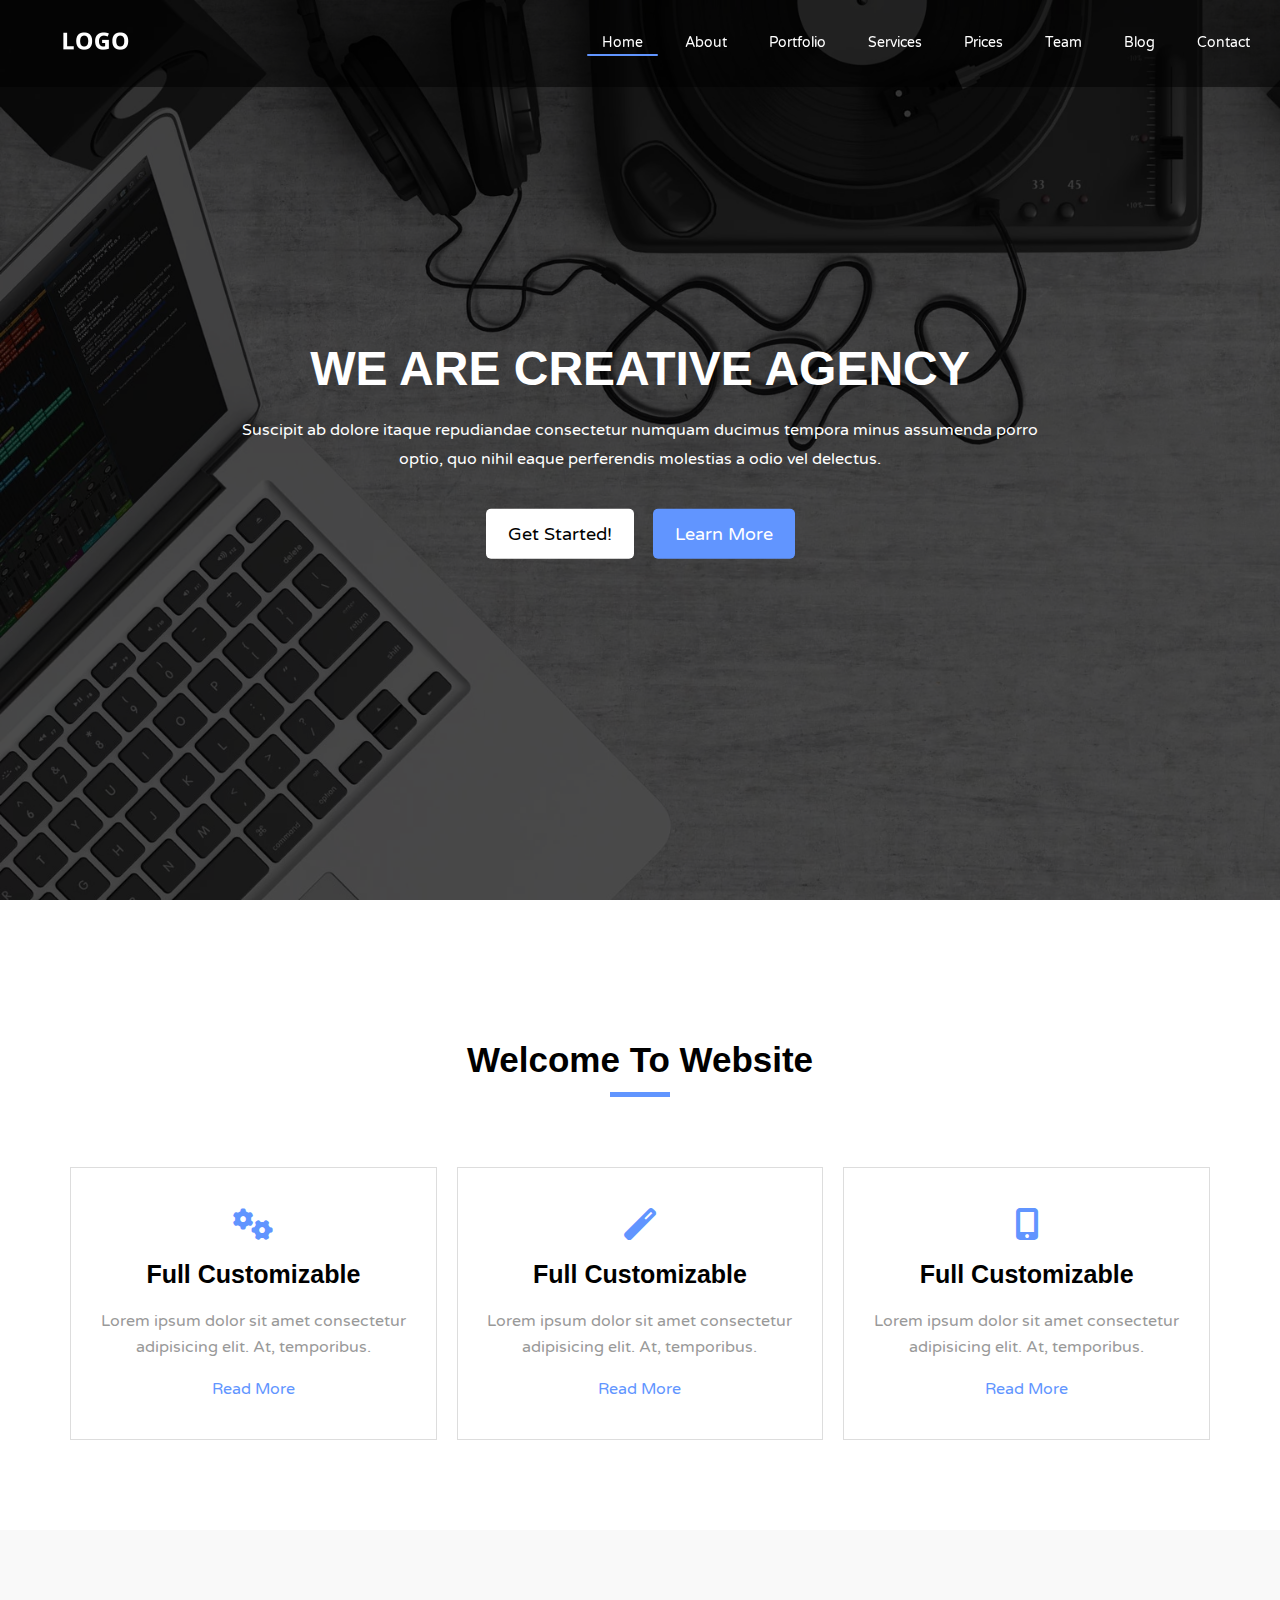
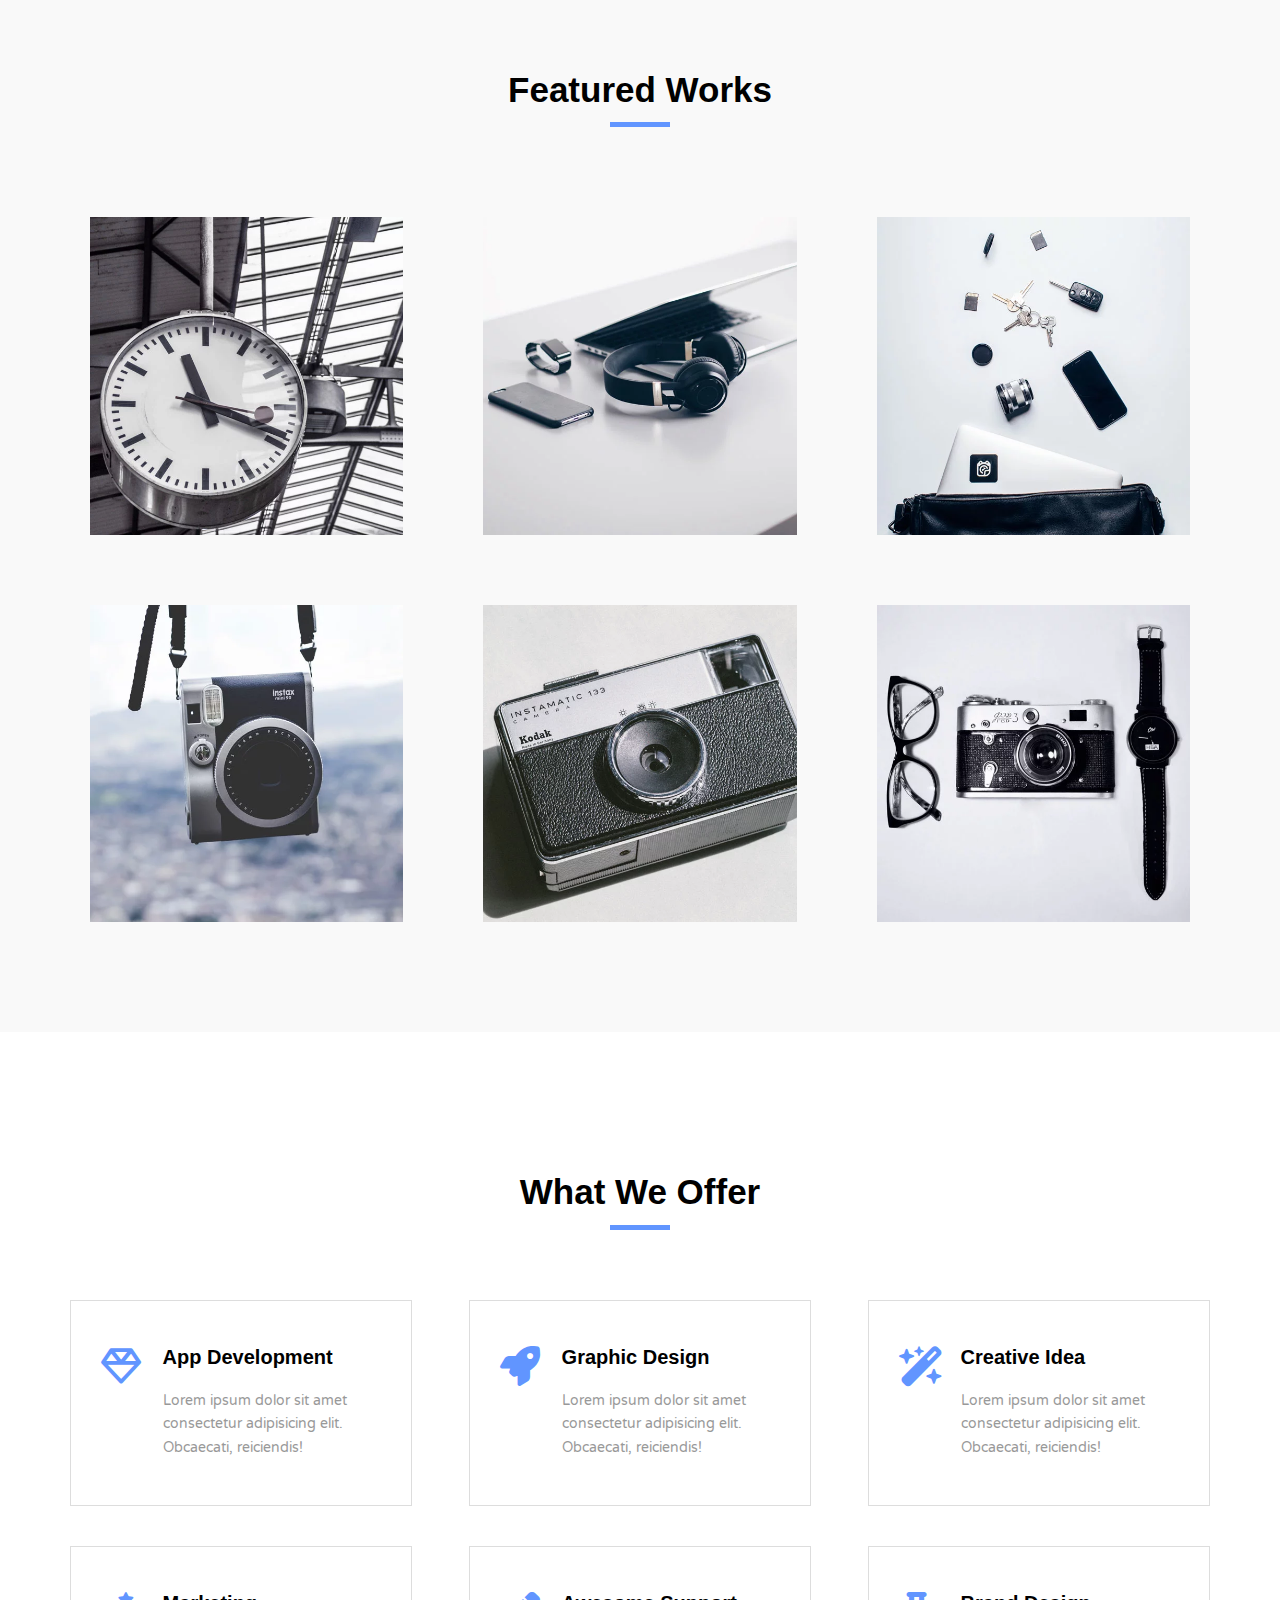
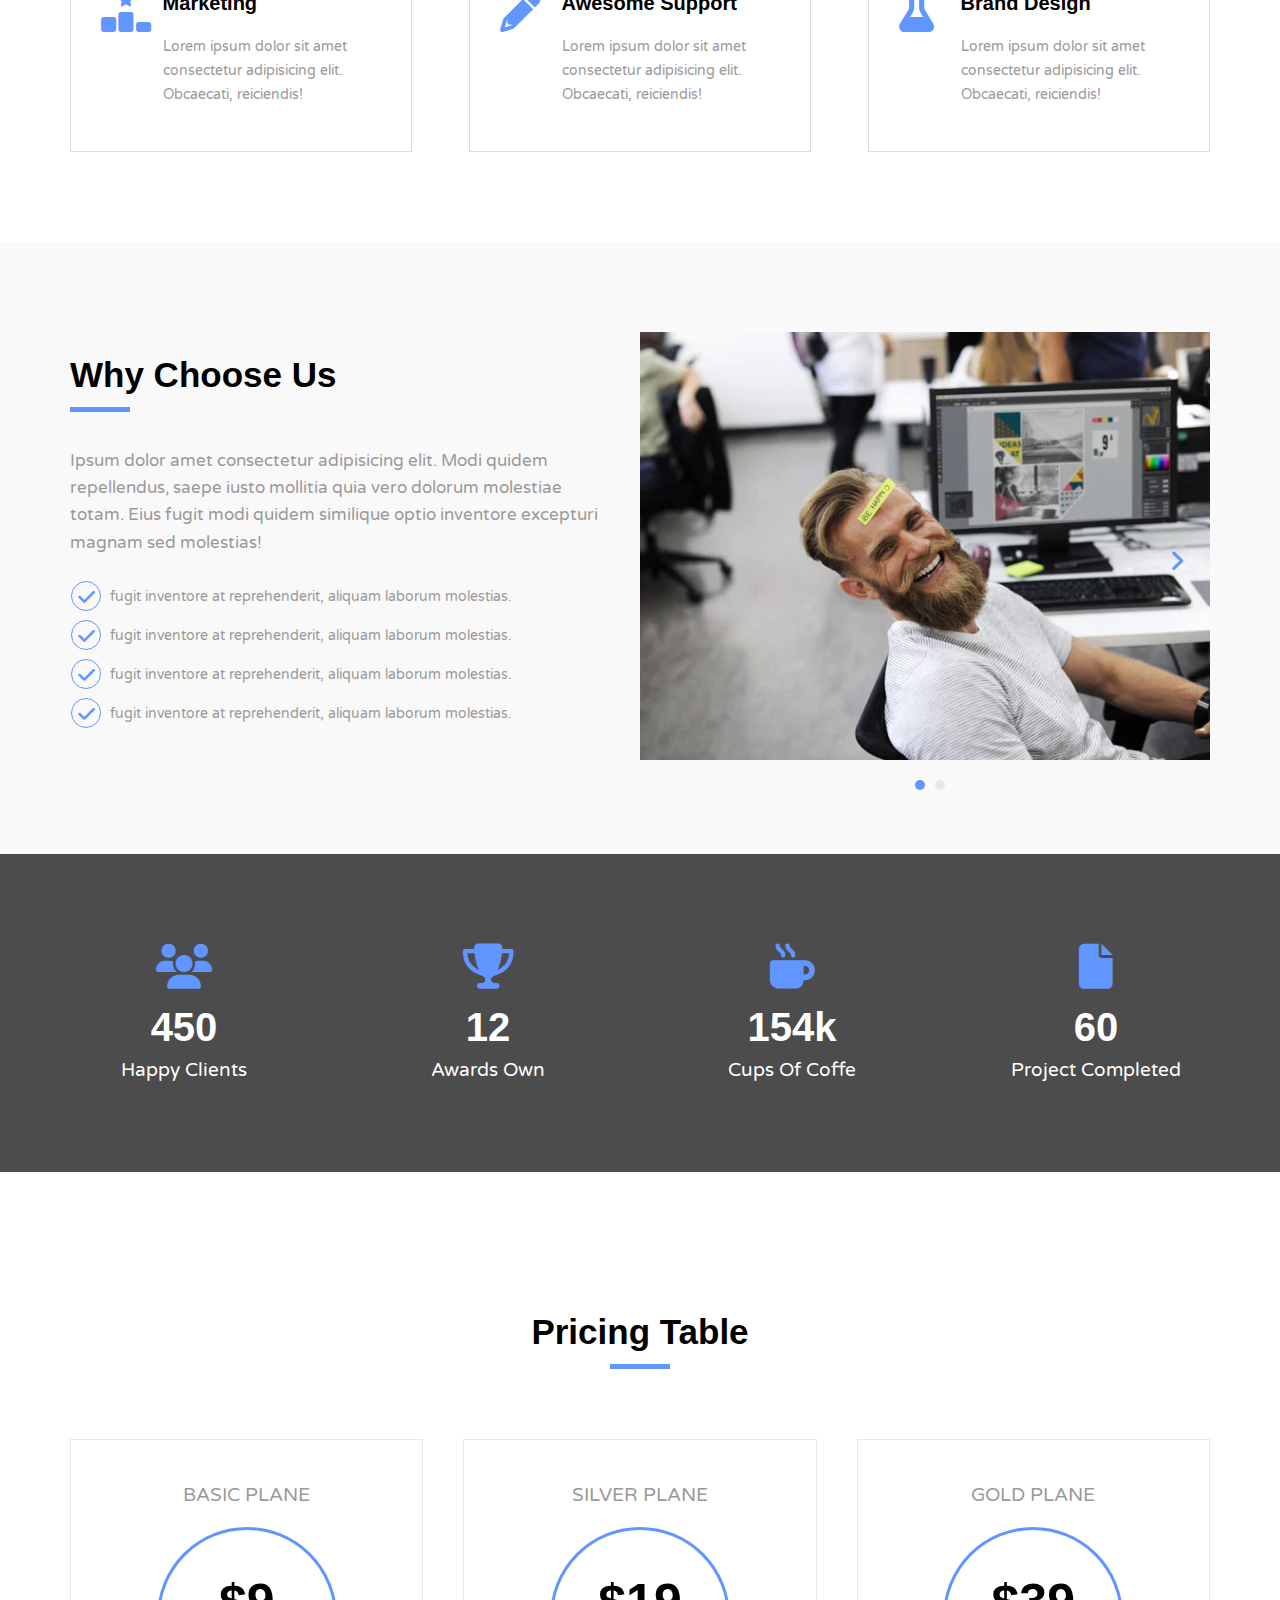
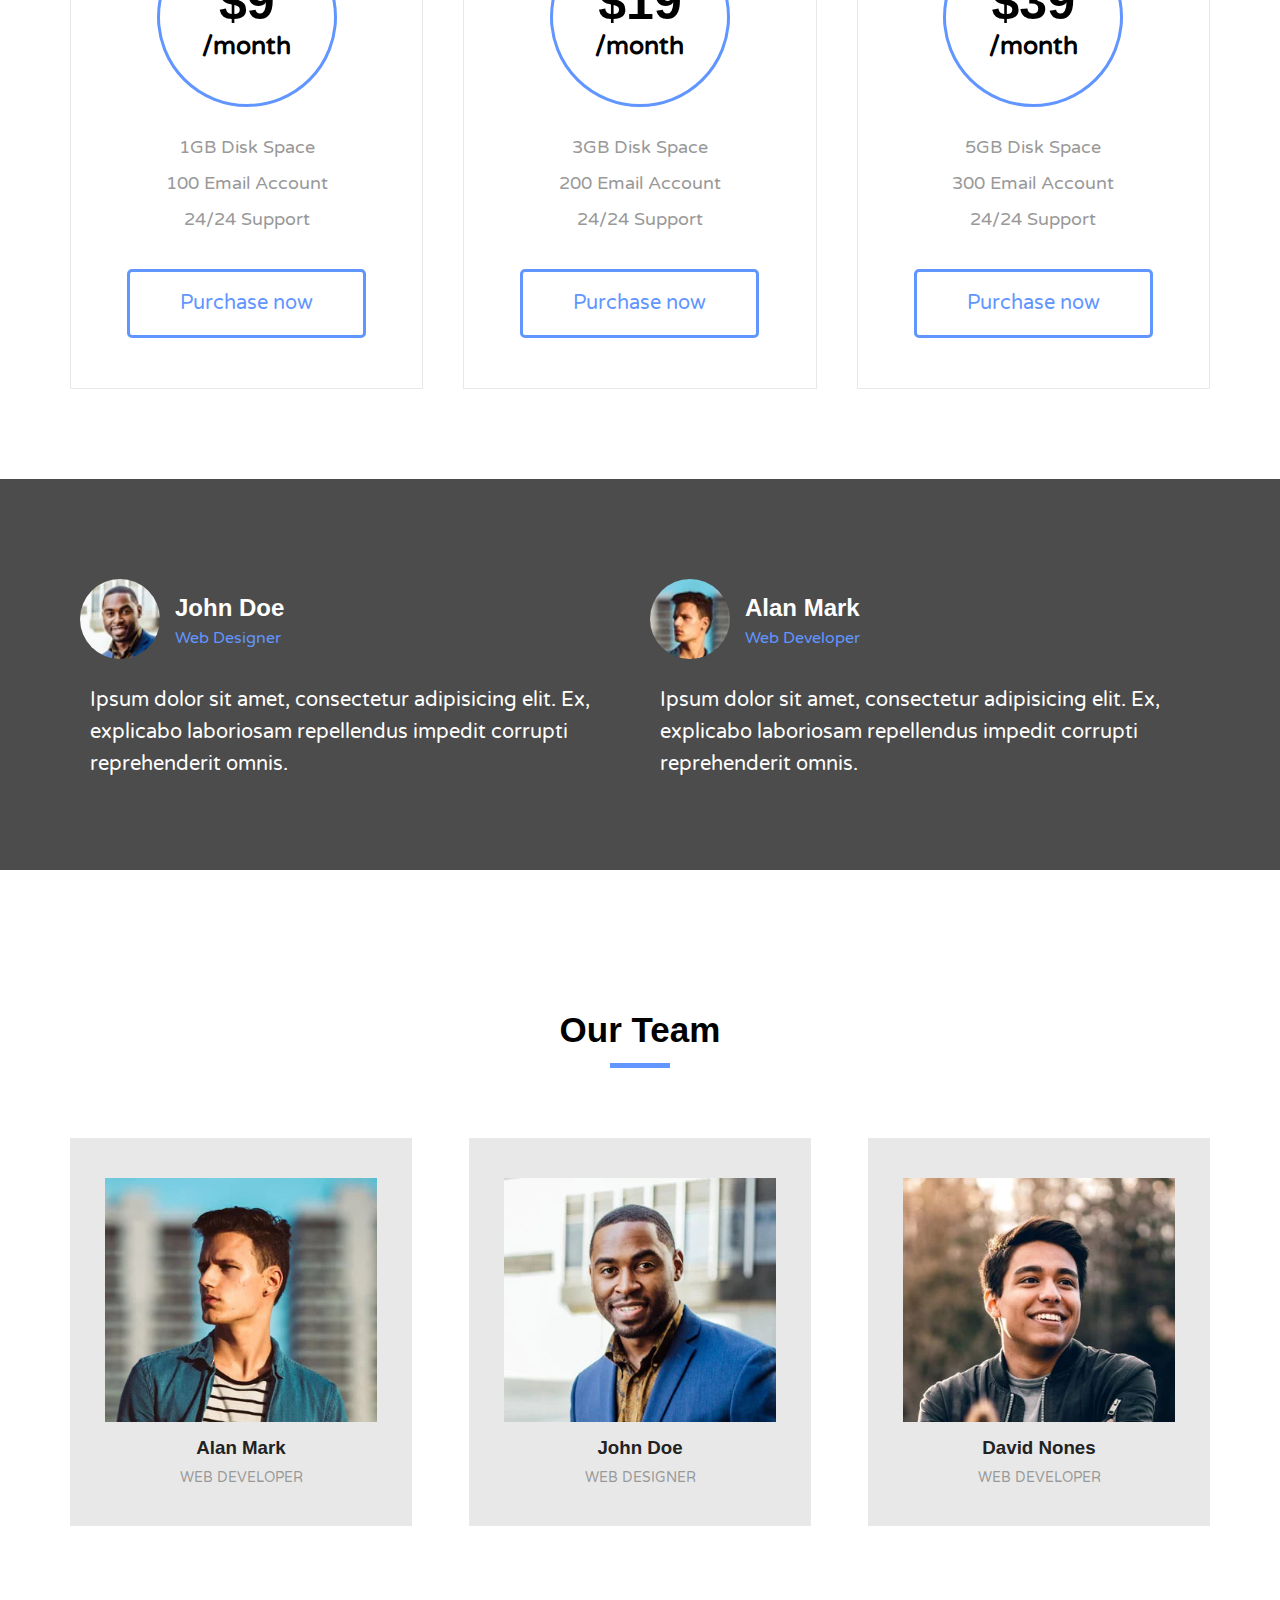
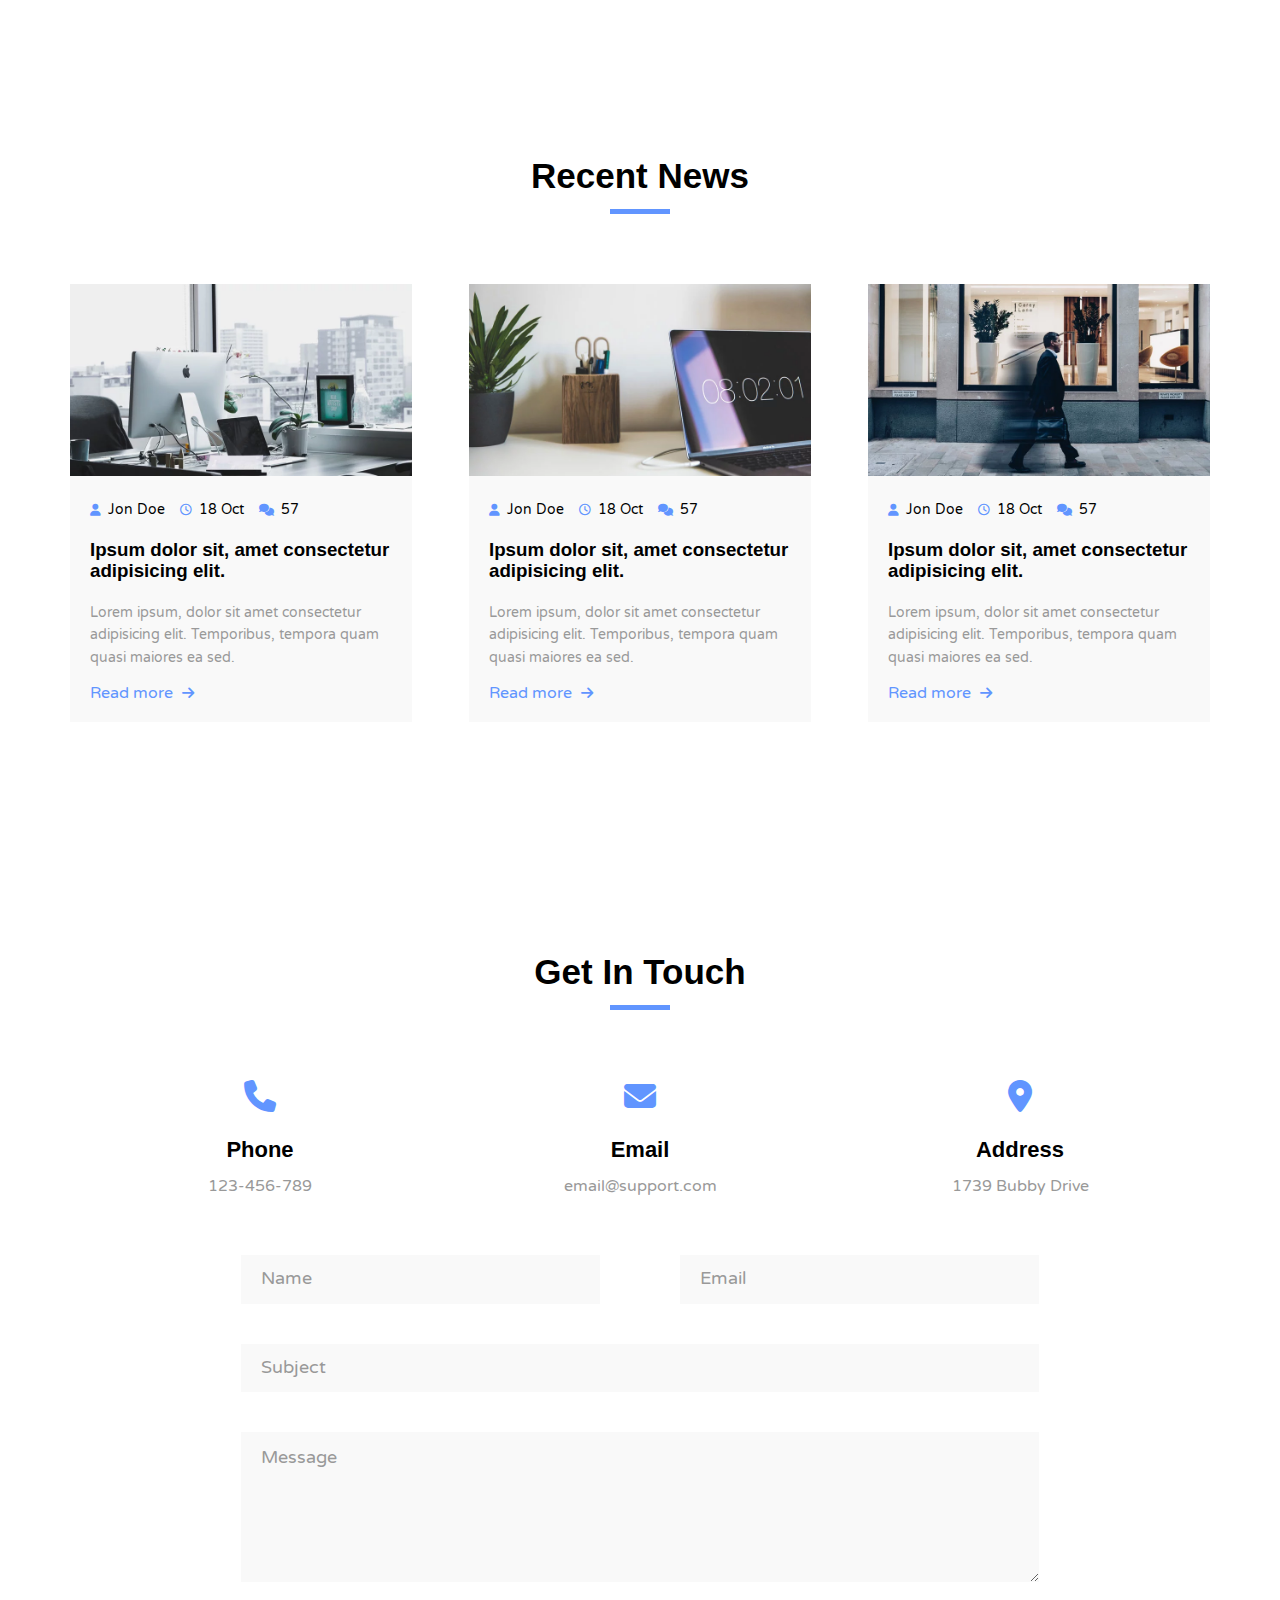
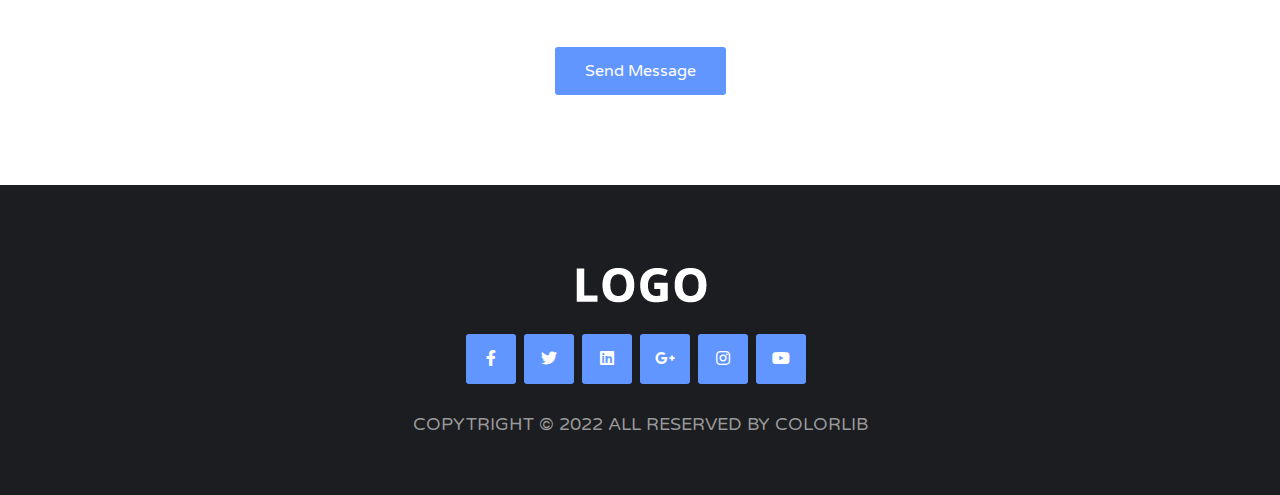
<file: index.html>
<!DOCTYPE html>
<html lang="en">

    <head>
        <meta charset="UTF-8">
        <meta http-equiv="X-UA-Compatible" content="IE=edge">
        <meta name="viewport" content="width=device-width, initial-scale=1.0">
        <title>HTML&CSS Template_Three</title>
        <!-- Reset All Element Normally -->
        <link rel="stylesheet" href="css/normalize.css">
        <!-- Font Awesome Library -->
        <link rel="stylesheet" href="css/all.min.css">
        <!-- Main File CSS -->
        <link rel="stylesheet" href="css/style.css">
        <!-- Google Fonts -->
        <link rel="preconnect" href="https://fonts.googleapis.com">
        <link rel="preconnect" href="https://fonts.gstatic.com" crossorigin>
        <link href="https://fonts.googleapis.com/css2?family=Varela+Round&display=swap" rel="stylesheet">
    </head>

    <body>

        <!-- Start Header -->
        <header>
            <div class="container">
                <div class="logo">
                    <img src="images/logo-alt.webp" alt="logo" draggable="false">
                </div>
                <div class="togle">
                    <span></span>
                    <span></span>
                    <span></span>
                </div>
                <ul class="nav">
                    <li><a href="#home" class="active">Home</a></li>
                    <li><a href="#about">About</a></li>
                    <li><a href="#portfolio">Portfolio</a></li>
                    <li><a href="#serivce">Services</a></li>
                    <li><a href="#pricing">Prices</a></li>
                    <li><a href="#team">Team</a></li>
                    <li class="dropdown">
                        <a href="#">Blog</a>
                        <ul class="dropdown-menu">
                            <li>
                                <i class="fa-solid fa-hand-point-right"></i>
                                <a href="blog-file/index.html">blog post</a>
                            </li>
                        </ul>
                    </li>
                    <li><a href="#contact">Contact</a></li>
                </ul>
            </div>
        </header>
        <!-- End Header -->
        
        <!-- Start Home -->
        <div class="home" id="home">
            <div class="overlay"></div>
            <div class="home-content">
                <h1 class="title">we are creative agency</h1>
                <p>
                    Suscipit ab dolore itaque repudiandae consectetur numquam ducimus tempora minus assumenda porro optio, quo nihil eaque perferendis molestias a odio vel delectus.
                </p>
                <button class="btn btn-start hover-opacity">get started!</button>
                <button class="btn btn-learn hover-opacity">learn more</button>
            </div>
        </div>
        <!-- End Home -->

        <!-- Start About -->
        <div class="about py-padd" id="about">
            <div class="container">
                <!-- Start General Header -->
                <div class="general-header">
                    <h1 class="title">welcome to website</h1>
                    <span class="line"></span>
                </div>
                <!-- End General Header -->
                <div class="about-content">
                    <div class="about-box">
                        <i class="icon fa-solid fa-gears fa-2x"></i>
                        <h1 class="box-title">full customizable</h1>
                        <p class="box-desc">Lorem ipsum dolor sit amet consectetur adipisicing elit. At, temporibus.</p>
                        <a href="#">read more</a>
                    </div>
                    <div class="about-box">
                        <i class="icon fa-solid fa-magic fa-2x"></i>
                        <h1 class="box-title">full customizable</h1>
                        <p class="box-desc">Lorem ipsum dolor sit amet consectetur adipisicing elit. At, temporibus.</p>
                        <a href="#">read more</a>
                    </div>
                    <div class="about-box">
                        <i class="icon fa-solid fa-mobile-screen-button fa-2x"></i>
                        <h1 class="box-title">full customizable</h1>
                        <p class="box-desc">Lorem ipsum dolor sit amet consectetur adipisicing elit. At, temporibus.</p>
                        <a href="#">read more</a>
                    </div>
                </div>
            </div>
        </div>
        <!-- End About -->

        <!-- Start Portfolio -->
        <div class="portfolio py-padd" id="portfolio">
            <div class="container">
                <!-- Start General Header -->
                <div class="general-header">
                    <h1 class="title">featured works</h1>
                    <span class="line"></span>
                </div>
                <!-- End General Header -->
                <div class="portfolio-content">
                    <div class="portfolio-box">
                        <img src="images/work/work1.webp" alt="work">
                        <div class="layer-info">
                            <span class="category">category</span>
                            <h3 class="layer-title">Lorem ipsum dolor sit.</h3>
                            <a href="#"><i class="icon fa-solid fa-edit fa-lg"></i></a>
                            <a href="#"><i class="icon fa-solid fa-search fa-lg"></i></a>
                        </div>
                    </div>
                    <div class="portfolio-box">
                        <img src="images/work/work2.webp" alt="work">
                        <div class="layer-info">
                            <span class="category">category</span>
                            <h3 class="layer-title">Lorem ipsum dolor sit.</h3>
                            <a href="#"><i class="icon fa-solid fa-edit fa-lg"></i></a>
                            <a href="#"><i class="icon fa-solid fa-search fa-lg"></i></a>
                        </div>
                    </div>
                    <div class="portfolio-box">
                        <img src="images/work/work3.webp" alt="work">
                        <div class="layer-info">
                            <span class="category">category</span>
                            <h3 class="layer-title">Lorem ipsum dolor sit.</h3>
                            <a href="#"><i class="icon fa-solid fa-edit fa-lg"></i></a>
                            <a href="#"><i class="icon fa-solid fa-search fa-lg"></i></a>
                        </div>
                    </div>
                    <div class="portfolio-box">
                        <img src="images/work/work4.webp" alt="work">
                        <div class="layer-info">
                            <span class="category">category</span>
                            <h3 class="layer-title">Lorem ipsum dolor sit.</h3>
                            <a href="#"><i class="icon fa-solid fa-edit fa-lg"></i></a>
                            <a href="#"><i class="icon fa-solid fa-search fa-lg"></i></a>
                        </div>
                    </div>
                    <div class="portfolio-box">
                        <img src="images/work/work5.webp" alt="work">
                        <div class="layer-info">
                            <span class="category">category</span>
                            <h3 class="layer-title">Lorem ipsum dolor sit.</h3>
                            <a href="#"><i class="icon fa-solid fa-edit fa-lg"></i></a>
                            <a href="#"><i class="icon fa-solid fa-search fa-lg"></i></a>
                        </div>
                    </div>
                    <div class="portfolio-box">
                        <img src="images/work/work6.webp" alt="work">
                        <div class="layer-info">
                            <span class="category">category</span>
                            <h3 class="layer-title">Lorem ipsum dolor sit.</h3>
                            <a href="#"><i class="icon fa-solid fa-edit fa-lg"></i></a>
                            <a href="#"><i class="icon fa-solid fa-search fa-lg"></i></a>
                        </div>
                    </div>
                </div>
            </div>
        </div>
        <!-- End Portfolio -->

        <!-- Start Offer -->
        <div class="offer py-padd">
            <div class="container">
                <!-- Start General Header -->
                <div class="general-header">
                    <h1 class="title">what we offer</h1>
                    <span class="line"></span>
                </div>
                <!-- End General Header -->
                <div class="offer-content">
                    <div class="offer-item">
                        <i class="fa-regular fa-gem"></i>
                        <div class="offer-info">
                            <h2 class="offer-title">app development</h2>
                            <p class="offer-desc">Lorem ipsum dolor sit amet consectetur adipisicing elit. Obcaecati, reiciendis!</p>
                        </div>
                    </div>
                    <div class="offer-item">
                        <i class="fa-solid fa-rocket"></i>
                        <div class="offer-info">
                            <h2 class="offer-title">graphic design</h2>
                            <p class="offer-desc">Lorem ipsum dolor sit amet consectetur adipisicing elit. Obcaecati, reiciendis!</p>
                        </div>
                    </div>
                    <div class="offer-item">
                        <i class="fa-solid fa-wand-magic-sparkles"></i>
                        <div class="offer-info">
                            <h2 class="offer-title">creative idea</h2>
                            <p class="offer-desc">Lorem ipsum dolor sit amet consectetur adipisicing elit. Obcaecati, reiciendis!</p>
                    </div>
                        </div>
                    <div class="offer-item">
                        <i class="fa-solid fa-ranking-star"></i>
                        <div class="offer-info">
                            <h2 class="offer-title">marketing</h2>
                            <p class="offer-desc">Lorem ipsum dolor sit amet consectetur adipisicing elit. Obcaecati, reiciendis!</p>
                        </div>
                    </div>
                    <div class="offer-item">
                        <i class="fa-solid fa-pencil"></i>
                        <div class="offer-info">
                            <h2 class="offer-title">awesome support</h2>
                            <p class="offer-desc">Lorem ipsum dolor sit amet consectetur adipisicing elit. Obcaecati, reiciendis!</p>
                        </div>
                    </div>
                    <div class="offer-item">
                        <i class="fa-solid fa-flask"></i>
                        <div class="offer-info">
                            <h2 class="offer-title">brand design</h2>
                            <p class="offer-desc">Lorem ipsum dolor sit amet consectetur adipisicing elit. Obcaecati, reiciendis!</p>
                        </div>
                    </div>
                </div>
            </div>
        </div>
        <!-- End Offer -->

        <!-- Start Services -->
        <div class="services py-padd" id="serivce">
            <div class="container">
                <div class="service-item-info box">
                    <!-- Start General Header -->
                    <div class="general-header">
                        <h1 class="title">why choose us</h1>
                        <span class="line"></span>
                    </div>
                    <!-- End General Header -->
                    <p class="service-desc">
                        Ipsum dolor amet consectetur adipisicing elit. Modi quidem repellendus, saepe iusto mollitia quia vero dolorum molestiae totam. Eius fugit modi quidem similique optio inventore excepturi magnam sed molestias!
                    </p>
                    <ul class="service-list">
                        <li><i class="fa-solid fa-check"></i> fugit inventore at reprehenderit, aliquam laborum molestias.</li>
                        <li><i class="fa-solid fa-check"></i> fugit inventore at reprehenderit, aliquam laborum molestias.</li>
                        <li><i class="fa-solid fa-check"></i> fugit inventore at reprehenderit, aliquam laborum molestias.</li>
                        <li><i class="fa-solid fa-check"></i> fugit inventore at reprehenderit, aliquam laborum molestias.</li>
                    </ul>
                </div>
                <div class="service-item-image box">
                    <div class="image">
                        <img src="images/about/about2.webp" alt="" id="img">
                        <!-- <img src="images/about/about2.webp" alt=""> -->

                        <div class="angle-left">
                            <a href="#img2" class="angle angle2"><i class="fa-solid fa-angle-left"></i></a>
                        </div>

                        <ul class="bollets">
                            <li class="dot-one"></li>
                        </ul>

                        <img src="images/about/about1.webp" alt="" id="img2">
                        
                        <div class="angle-right">
                            <a href="#img" class="angle angle1"><i class="fa-solid fa-angle-right"></i></a>
                        </div>

                        <ul class="bollets">
                            <li class="dot-two"></li>
                        </ul>

                    </div>

                </div>
            </div>
        </div>
        <!-- End Services -->

        <!-- Start  Numbers -->
        <div class="numbers py-padd">
            <div class="overlay"></div>
            <div class="container">
                <div class="box">
                    <i class="fa-solid fa-users"></i>
                    <h3 class="rate">450</h3>
                    <p class="name">happy clients</p>
                </div>
                <div class="box">
                    <i class="fa-solid fa-trophy"></i>
                    <h3 class="rate">12</h3>
                    <p class="name">awards own</p>
                </div>
                <div class="box">
                    <i class="fa-solid fa-mug-hot"></i>
                    <h3 class="rate">154k</h3>
                    <p class="name">cups of coffe</p>
                </div>
                <div class="box">
                    <i class="fa-solid fa-file"></i>
                    <h3 class="rate">60</h3>
                    <p class="name">project completed</p>
                </div>
            </div>
        </div>
        <!-- End  Numbers -->

        <!-- Start Pricing -->
        <div class="pricing py-padd" id="pricing">
            <div class="container">
                <!-- Start General Header -->
                <div class="general-header">
                    <h1 class="title">pricing table</h1>
                    <span class="line"></span>
                </div>
                <!-- End General Header -->

                <div class="pricing-plan">
                    <div class="pricing-box">
                        <span class="title">basic plane</span>
                        <div class="pricing-permonth">
                            <h3 class="dollar">$9</h3>
                            <span class="month">/month</span>
                        </div>
                        <ul class="pricing-list">
                            <li>1GB Disk Space</li>
                            <li>100 Email Account</li>
                            <li>24/24 Support</li>
                        </ul>
                        <button class="pricing-bu">Purchase now</button>
                    </div>
                    <div class="pricing-box">
                        <span class="title">silver plane</span>
                        <div class="pricing-permonth">
                            <h3 class="dollar">$19</h3>
                            <span class="month">/month</span>
                        </div>
                        <ul class="pricing-list">
                            <li>3GB Disk Space</li>
                            <li>200 Email Account</li>
                            <li>24/24 Support</li>
                        </ul>
                        <button class="pricing-bu">Purchase now</button>
                    </div>
                    <div class="pricing-box">
                        <span class="title">gold plane</span>
                        <div class="pricing-permonth">
                            <h3 class="dollar">$39</h3>
                            <span class="month">/month</span>
                        </div>
                        <ul class="pricing-list">
                            <li>5GB Disk Space</li>
                            <li>300 Email Account</li>
                            <li>24/24 Support</li>
                        </ul>
                        <button class="pricing-bu">Purchase now</button>
                    </div>
                </div>
            </div>
        </div>
        <!-- End Pricing -->

        <!-- Start Testimonial -->
        <div class="testimonial py-padd">
            <div class="overlay"></div>
            <div class="container">
                <div class="testi-item">
                    <div class="testi-toplayer">
                        <img src="images/Testimonial/perso1.webp" alt="person" draggable="false">
                        <div class="info">
                            <h2>John Doe</h2>
                            <span>Web Designer</span>
                        </div>
                    </div>
                    <p>Ipsum dolor sit amet, consectetur adipisicing elit. Ex, explicabo laboriosam repellendus impedit corrupti reprehenderit omnis.</p>
                </div>
                <div class="testi-item">
                    <div class="testi-toplayer">
                        <img src="images/Testimonial/perso2.webp" alt="person" draggable="false">
                        <div class="info">
                            <h2>Alan Mark</h2>
                            <span>Web Developer</span>
                        </div>
                    </div>
                    <p>Ipsum dolor sit amet, consectetur adipisicing elit. Ex, explicabo laboriosam repellendus impedit corrupti reprehenderit omnis.</p>
                </div>
            </div>
        </div>
        <!-- End Testimonial -->

        <!-- Start Team -->
        <div class="team py-padd" id="team">
            <div class="container">
                <!-- Start General Header -->
                <div class="general-header">
                    <h1 class="title">our team</h1>
                    <span class="line"></span>
                </div>
                <!-- End General Header -->

                <div class="team-content">
                    <div class="team-item">
                        <div class="team-image">
                            <img src="images/team/team1.webp" alt="person">
                            <div class="team-overlay">
                                <a href="#"><i class="fa-brands fa-facebook-f"></i></a>
                                <a href="#"><i class="fa-brands fa-twitter"></i></a>
                                <a href="#"> <i class="fa-brands fa-linkedin"></i></a>
                            </div>
                        </div>
                        <div class="team-info">
                            <h3 class="team-name">Alan Mark</h3>
                            <span class="team-job">Web Developer</span>
                        </div>
                    </div>
                    <div class="team-item">
                        <div class="team-image">
                            <img src="images/team/team2.webp" alt="person">
                            <div class="team-overlay">
                                <a href="#"><i class="fa-brands fa-facebook-f"></i></a>
                                <a href="#"><i class="fa-brands fa-twitter"></i></a>
                                <a href="#"> <i class="fa-brands fa-linkedin"></i></a>
                            </div>
                        </div>
                        <div class="team-info">
                            <h3 class="team-name">John Doe</h3>
                            <span class="team-job">Web Designer</span>
                        </div>
                    </div>
                    <div class="team-item">
                        <div class="team-image">
                            <img src="images/team/team3.webp" alt="person">
                            <div class="team-overlay">
                                <a href="#"><i class="fa-brands fa-facebook-f"></i></a>
                                <a href="#"><i class="fa-brands fa-twitter"></i></a>
                                <a href="#"> <i class="fa-brands fa-linkedin"></i></a>
                            </div>
                        </div>
                        <div class="team-info">
                            <h3 class="team-name">David Nones</h3>
                            <span class="team-job">Web Developer</span>
                        </div>
                    </div>
                </div>
            </div>
        </div>
        <!-- End Team -->

        <!-- Start Blog -->
        <div class="blog py-padd">
            <div class="container">
                <!-- Start General Header -->
                <div class="general-header">
                    <h1 class="title">recent news</h1>
                    <span class="line"></span>
                </div>
                <!-- End General Header -->

                <div class="blog-content">
                    <div class="blog-item">
                        <img src="images/blog/blog1.webp" alt="img">
                        <div class="blog-info">
                            <ul class="info-list">
                                <li>
                                    <i class="fa-solid fa-user"></i>
                                    <span>Jon Doe</span>
                                </li>
                                <li>
                                    <i class="fa-regular fa-clock"></i>
                                    <span>18 Oct</span>
                                </li>
                                <li>
                                    <i class="fa-sharp fa-solid fa-comments"></i>
                                    <span>57</span>
                                </li>
                            </ul>
                            <h3 class="blog-head">
                                Ipsum dolor sit, amet consectetur adipisicing elit.
                            </h3>
                            <p class="blog-parag">
                                Lorem ipsum, dolor sit amet consectetur adipisicing elit. Temporibus, tempora quam quasi maiores ea sed.
                            </p>
                            <a href="#">Read more <i class="fa-solid fa-arrow-right"></i></a>
                        </div>
                    </div>
                    <div class="blog-item">
                        <img src="images/blog/blog2.webp" alt="img">
                        <div class="blog-info">
                            <ul class="info-list">
                                <li>
                                    <i class="fa-solid fa-user"></i>
                                    <span>Jon Doe</span>
                                </li>
                                <li>
                                    <i class="fa-regular fa-clock"></i>
                                    <span>18 Oct</span>
                                </li>
                                <li>
                                    <i class="fa-sharp fa-solid fa-comments"></i>
                                    <span>57</span>
                                </li>
                            </ul>
                            <h3 class="blog-head">
                                Ipsum dolor sit, amet consectetur adipisicing elit.
                            </h3>
                            <p class="blog-parag">
                                Lorem ipsum, dolor sit amet consectetur adipisicing elit. Temporibus, tempora quam quasi maiores ea sed.
                            </p>
                            <a href="#">Read more <i class="fa-solid fa-arrow-right"></i></a>
                        </div>
                    </div>
                    <div class="blog-item">
                        <img src="images/blog/blog3.webp" alt="img">
                        <div class="blog-info">
                            <ul class="info-list">
                                <li>
                                    <i class="fa-solid fa-user"></i>
                                    <span>Jon Doe</span>
                                </li>
                                <li>
                                    <i class="fa-regular fa-clock"></i>
                                    <span>18 Oct</span>
                                </li>
                                <li>
                                    <i class="fa-sharp fa-solid fa-comments"></i>
                                    <span>57</span>
                                </li>
                            </ul>
                            <h3 class="blog-head">
                                Ipsum dolor sit, amet consectetur adipisicing elit.
                            </h3>
                            <p class="blog-parag">
                                Lorem ipsum, dolor sit amet consectetur adipisicing elit. Temporibus, tempora quam quasi maiores ea sed.
                            </p>
                            <a href="#">Read more <i class="fa-solid fa-arrow-right"></i></a>
                        </div>
                    </div>
                </div>
            </div>
        </div>
        <!-- End Blog -->

        <!-- Start Contact -->
        <div class="contact py-padd" id="contact">
            <div class="container">
                <!-- Start General Header -->
                <div class="general-header">
                    <h1 class="title">get in touch</h1>
                    <span class="line"></span>
                </div>
                <!-- End General Header -->

                <div class="contact-items">
                    <div class="contact-item">
                        <i class="fa-solid fa-phone fa-2x"></i>
                        <h3>phone</h3>
                        <span>123-456-789</span>
                    </div>
                    <div class="contact-item">
                        <i class="fa-solid fa-envelope fa-2x"></i>
                        <h3>email</h3>
                        <span>email@support.com</span>
                    </div>
                    <div class="contact-item">
                        <i class="fa-solid fa-location-dot fa-2x"></i>
                        <h3>address</h3>
                        <span>1739 Bubby Drive</span>
                    </div>
                </div>

                <form action="#">
                    <div class="input name">
                        <input  type="text" name="name" placeholder="Name">
                        <span></span>
                    </div>
                    <div class="input email">
                        <input  type="email" name="email" placeholder="Email">
                        <span></span>
                    </div>
                    <div class="input subject">
                        <input type="text" name="subject" placeholder="subject">
                        <span></span>
                    </div>
                    <div class="input input-area">
                        <textarea cols="30" rows="10" placeholder="message"></textarea>
                        <span></span>
                    </div>
                </form>

                <button>Send Message</button>

            </div>
        </div>
        <!-- End Contact -->

        <!-- Start Footer -->
        <footer>
            <div class="cotntainer">
                <img src="images/logo-alt.webp" alt="logo">
                <ul class="foot-links">
                    <li><a href="#" class="shadow"><i class="fa-brands fa-facebook-f"></i></a></li>
                    <li><a href="#" class="shadow"><i class="fa-brands fa-twitter"></i></a></li>
                    <li><a href="#" class="shadow"><i class="fa-brands fa-linkedin"></i></a></li>
                    <li><a href="#" class="shadow"><i class="fa-brands fa-google-plus-g"></i></a></li>
                    <li><a href="#" class="shadow"><i class="fa-brands fa-instagram"></i></a></li>
                    <li><a href="#" class="shadow"><i class="fa-brands fa-youtube"></i></a></li>
                </ul>
                <p class="copy">copytright &copy; 2022 all reserved by <span>colorlib</span></p>
            </div>
        </footer>
        <!-- End Footer -->

    </body>

</html>
</file>
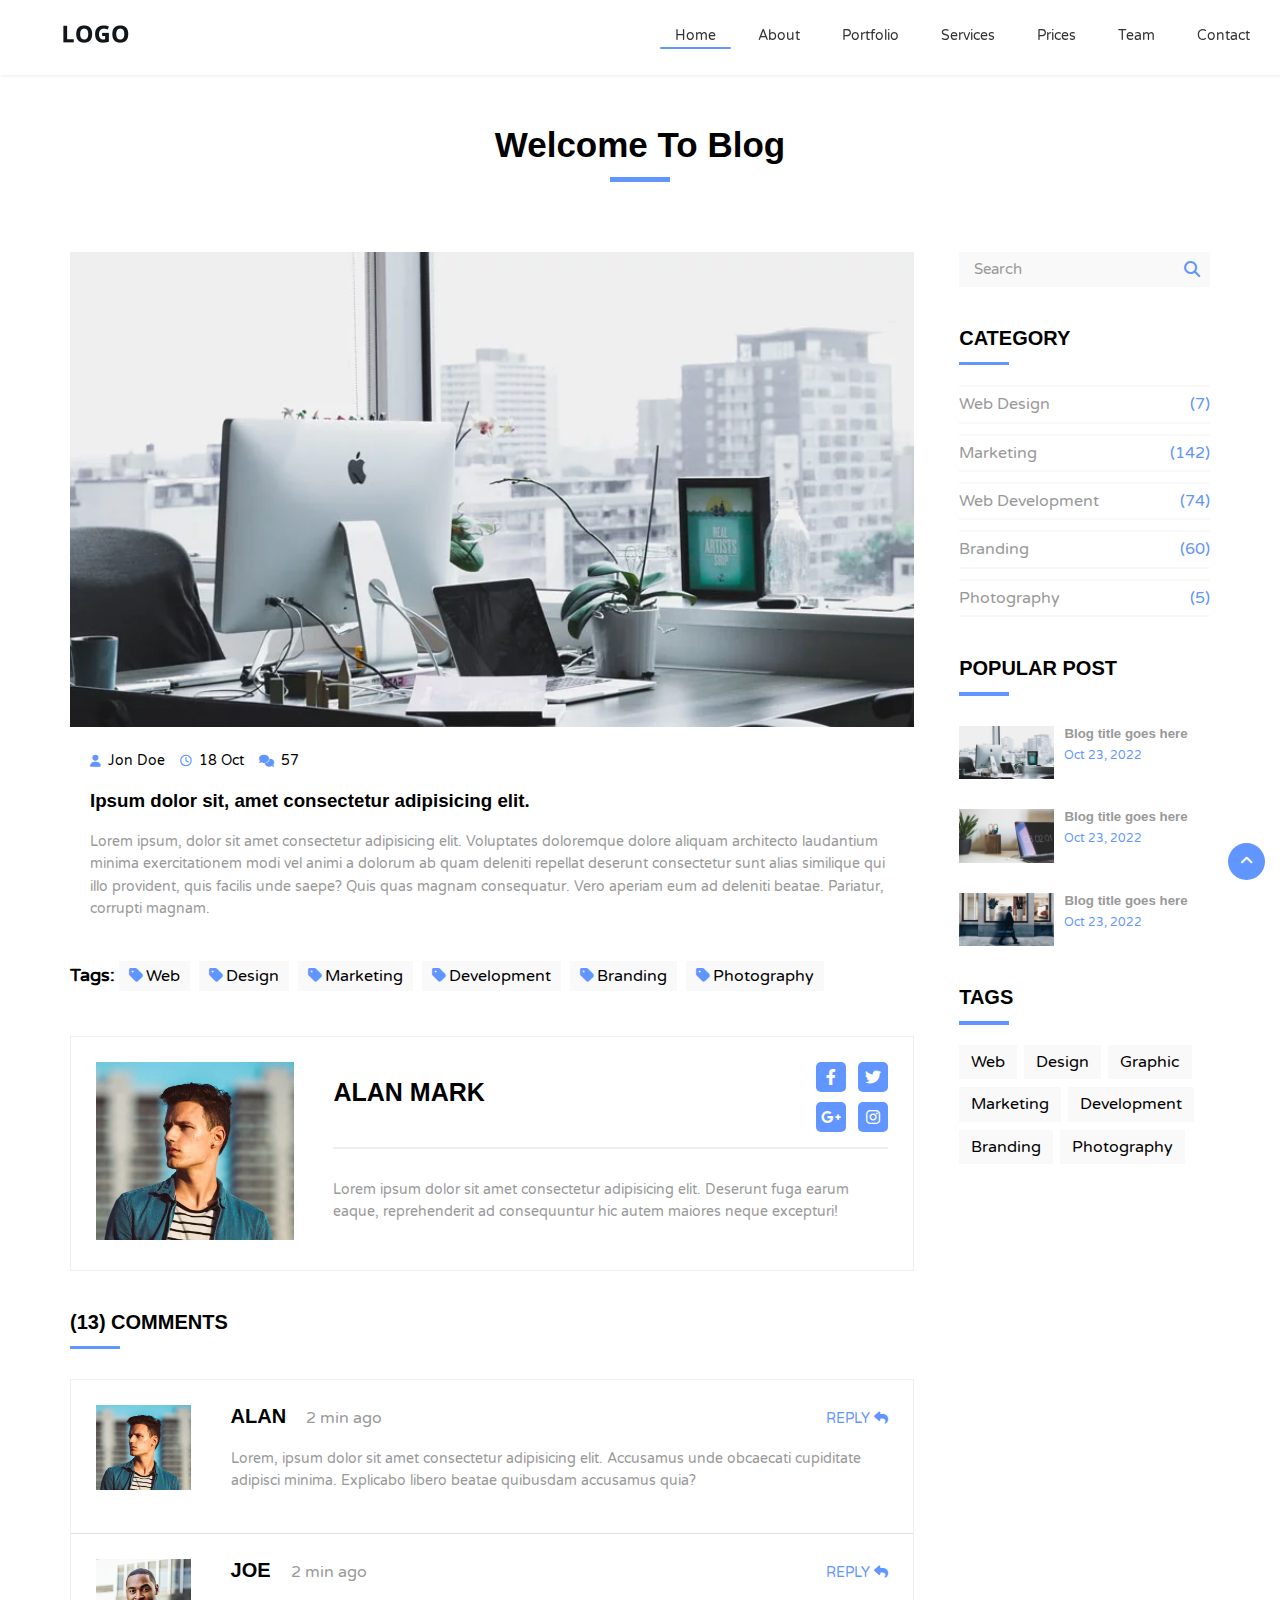
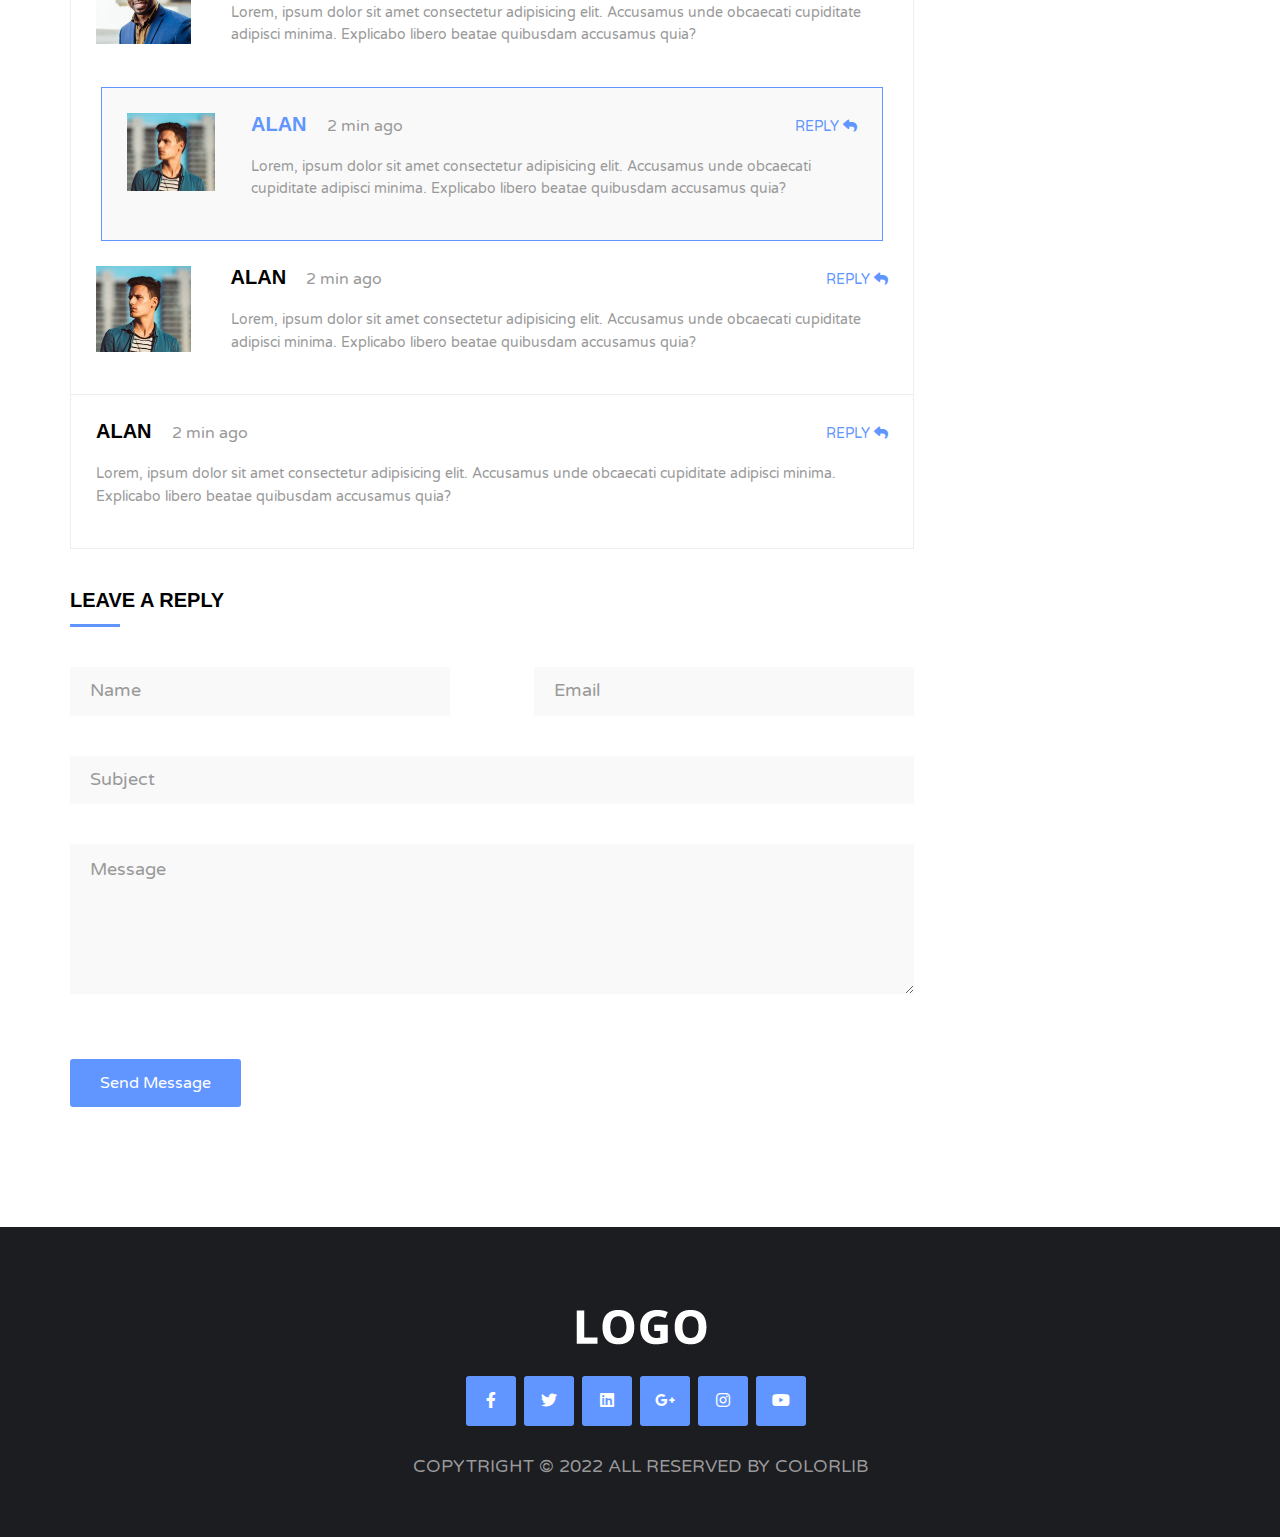
<file: blog-file/index.html>
<!DOCTYPE html>
<html lang="en">

    <head>
        <meta charset="UTF-8">
        <meta http-equiv="X-UA-Compatible" content="IE=edge">
        <meta name="viewport" content="width=device-width, initial-scale=1.0">
        <title>HTML&CSS Template_Three => Blog</title>
        <!-- Reset All Element Normally -->
        <link rel="stylesheet" href="../css/normalize.css">
        <!-- Font Awesome Library -->
        <link rel="stylesheet" href="../css/all.min.css">
        <!-- Main File CSS -->
        <link rel="stylesheet" href="../css/blog-style.css">
        <!-- Google Fonts -->
        <link rel="preconnect" href="https://fonts.googleapis.com">
        <link rel="preconnect" href="https://fonts.gstatic.com" crossorigin>
        <link href="https://fonts.googleapis.com/css2?family=Varela+Round&display=swap" rel="stylesheet">
    </head>

    <body>

        <!-- Start Header -->
        <header>
            <div class="container">
                <div class="logo">
                    <img src="../images/logo.webp" alt="logo" draggable="false">
                </div>
                <div class="togle">
                    <span></span>
                    <span></span>
                    <span></span>
                </div>
                <ul class="nav">
                    <li><a href="../index.html" class="active">Home</a></li>
                    <li><a href="../index.html">About</a></li>
                    <li><a href="../index.html">Portfolio</a></li>
                    <li><a href="../index.html">Services</a></li>
                    <li><a href="../index.html">Prices</a></li>
                    <li><a href="../index.html">Team</a></li>
                    <li><a href="#contact">Contact</a></li>
                </ul>
            </div>
        </header>
        <!-- End Header -->

        <!-- Start Blog -->
        <div class="blog" id="up">
            <div class="container">
                <!-- Start General Header -->
                <div class="general-header">
                    <h1 class="title">welcome to blog</h1>
                    <span class="line"></span>
                </div>
                <!-- End General Header -->

                <div class="content">
                    <!-- Right Side -->
                    <div class="right">
                        <div class="image">
                            <img src="../images/blog/blog1.webp" alt="">
                        </div>
                        <div class="blog-info">
                            <ul class="info-list">
                                <li>
                                    <i class="fa-solid fa-user"></i>
                                    <span>Jon Doe</span>
                                </li>
                                <li>
                                    <i class="fa-regular fa-clock"></i>
                                    <span>18 Oct</span>
                                </li>
                                <li>
                                    <i class="fa-sharp fa-solid fa-comments"></i>
                                    <span>57</span>
                                </li>
                            </ul>
                            <h3 class="blog-head">
                                Ipsum dolor sit, amet consectetur adipisicing elit.
                            </h3>
                            <p class="blog-parag">
                                Lorem ipsum, dolor sit amet consectetur adipisicing elit. Voluptates doloremque dolore aliquam architecto laudantium minima exercitationem modi vel animi a dolorum ab quam deleniti repellat deserunt consectetur sunt alias similique qui illo provident, quis facilis unde saepe? Quis quas magnam consequatur. Vero aperiam eum ad deleniti beatae. Pariatur, corrupti magnam.
                            </p>

                            
                        </div>
                        <div class="tags">
                            <span class="head">tags: </span>
                            <div class="general-header">
                                <h1 class="title">tags: </h1>
                                <span class="line"></span>
                            </div>
                            <ul>
                                <li><i class="fa-solid fa-tag"></i>Web</li>
                                <li><i class="fa-solid fa-tag"></i>Design</li>
                                <li><i class="fa-solid fa-tag"></i>Marketing</li>
                                <li><i class="fa-solid fa-tag"></i>Development</li>
                                <li><i class="fa-solid fa-tag"></i>Branding</li>
                                <li><i class="fa-solid fa-tag"></i>Photography</li>
                            </ul>
                        </div>
                        <div class="portfolio">
                            <div class="image">
                                <img src="../images/team/team1.webp" alt="person">
                            </div>
                            <div class="portfolio-info">
                                <div class="name">
                                    <h3>alan mark</h3>
                                    <div class="social">
                                        <div class="one">
                                            <a href="#"><i class="fa-brands fa-facebook-f"></i></a>
                                            <a href="#"><i class="fa-brands fa-twitter"></i></a>
                                        </div>
                                        <div class="two">
                                            <a href="#"><i class="fa-brands fa-google-plus-g"></i></a>
                                            <a href="#"><i class="fa-brands fa-instagram"></i></a>
                                        </div>
                                    </div>
                                </div>
                                <hr>
                                <p>Lorem ipsum dolor sit amet consectetur adipisicing elit. Deserunt fuga earum eaque, reprehenderit ad consequuntur hic autem maiores neque excepturi!</p>
                            </div>
                        </div>
                        <div class="comments">
                            <div class="general-header">
                                <h1 class="title">(13) comments</h1>
                                <span class="line"></span>
                            </div>
                            <div class="comments-content">
                                <div class="box">
                                    <div class="image">
                                        <img src="../images/team/team1.webp" alt="">
                                    </div>
                                    <div class="head">
                                        <div class="box-info">
                                            <h3>alan</h3>
                                            <span class="minute">2 min ago</span>
                                            <p>reply <i class="fa-solid fa-reply"></i></p>
                                        </div>
                                        <p>Lorem, ipsum dolor sit amet consectetur adipisicing elit. Accusamus unde obcaecati cupiditate adipisci minima. Explicabo libero beatae quibusdam accusamus quia?</p>
                                    </div>
                                </div>
                                <div class="box">
                                    <div class="image">
                                        <img src="../images/team/team2.webp" alt="">
                                    </div>
                                    <div class="head">
                                        <div class="box-info">
                                            <h3>joe</h3>
                                            <span class="minute">2 min ago</span>
                                            <p>reply <i class="fa-solid fa-reply"></i></p>
                                        </div>
                                        <p>Lorem, ipsum dolor sit amet consectetur adipisicing elit. Accusamus unde obcaecati cupiditate adipisci minima. Explicabo libero beatae quibusdam accusamus quia?</p>
                                    </div>
                                </div>
                                <div class="box">
                                    <div class="image">
                                        <img src="../images/team/team1.webp" alt="">
                                    </div>
                                    <div class="head">
                                        <div class="box-info">
                                            <h3>alan</h3>
                                            <span class="minute">2 min ago</span>
                                            <p>reply <i class="fa-solid fa-reply"></i></p>
                                        </div>
                                        <p>Lorem, ipsum dolor sit amet consectetur adipisicing elit. Accusamus unde obcaecati cupiditate adipisci minima. Explicabo libero beatae quibusdam accusamus quia?</p>
                                    </div>
                                </div>
                                <div class="box">
                                    <div class="image">
                                        <img src="../images/team/team1.webp" alt="">
                                    </div>
                                    <div class="head">
                                        <div class="box-info">
                                            <h3>alan</h3>
                                            <span class="minute">2 min ago</span>
                                            <p>reply <i class="fa-solid fa-reply"></i></p>
                                        </div>
                                        <p>Lorem, ipsum dolor sit amet consectetur adipisicing elit. Accusamus unde obcaecati cupiditate adipisci minima. Explicabo libero beatae quibusdam accusamus quia?</p>
                                    </div>
                                </div>
                                <div class="box">
                                    <div class="head">
                                        <div class="box-info">
                                            <h3>alan</h3>
                                            <span class="minute">2 min ago</span>
                                            <p>reply <i class="fa-solid fa-reply"></i></p>
                                        </div>
                                        <p>Lorem, ipsum dolor sit amet consectetur adipisicing elit. Accusamus unde obcaecati cupiditate adipisci minima. Explicabo libero beatae quibusdam accusamus quia?</p>
                                    </div>
                                </div>
                            </div>
                        </div>
                        <!-- Start Contact -->
                        <div class="contact" id="contact">
                            <!-- Start General Header -->
                            <div class="general-header">
                                <h1 class="title">leave a reply</h1>
                                <span class="line"></span>
                            </div>
                            <!-- End General Header -->
                            <form action="#">
                                <div class="input name">
                                    <input  type="text" name="name" placeholder="Name">
                                    <span></span>
                                </div>
                                <div class="input email">
                                    <input  type="email" name="email" placeholder="Email">
                                    <span></span>
                                </div>
                                <div class="input subject">
                                    <input type="text" name="subject" placeholder="subject">
                                    <span></span>
                                </div>
                                <div class="input input-area">
                                    <textarea cols="30" rows="10" placeholder="message"></textarea>
                                    <span></span>
                                </div>
                            </form>

                            <button>Send Message</button>

                        </div>
                        <!-- End Contact -->
                    </div>
                    

                    <!-- Left Side -->
                    <div class="left">
                        <div class="input">
                            <input type="search" name="search" placeholder="search">
                            <i class="fa-solid fa-magnifying-glass"></i>
                        </div>
                        <div class="general-header">
                            <h1 class="title">category</h1>
                            <span class="line"></span>
                        </div>
                        <ul class="list">
                            <li><a href="#">Web Design</a><span>(7)</span></li>
                            <li><a href="#">Marketing</a> <span>(142)</span></li>
                            <li><a href="#">Web Development</a> <span>(74)</span></li>
                            <li><a href="#">Branding</a> <span>(60)</span></li>
                            <li><a href="#">Photography</a> <span>(5)</span></li>
                        </ul>
                        <div class="general-header">
                            <h1 class="title">popular post</h1>
                            <span class="line"></span>
                        </div>
                        <div class="popular">
                            <div class="post">
                                <img src="../images/blog/blog1.webp" alt="blog">
                                <div class="post-info">
                                    <h5>Blog title goes here</h5>
                                    <p>Oct 23, 2022</p>
                                </div>
                            </div>
                            <div class="post">
                                <img src="../images/blog/blog2.webp" alt="blog">
                                <div class="post-info">
                                    <h5>Blog title goes here</h5>
                                    <p>Oct 23, 2022</p>
                                </div>
                            </div>
                            <div class="post">
                                <img src="../images/blog/blog3.webp" alt="blog">
                                <div class="post-info">
                                    <h5>Blog title goes here</h5>
                                    <p>Oct 23, 2022</p>
                                </div>
                            </div>
                        </div>
                        <div class="general-header">
                            <h1 class="title">tags</h1>
                            <span class="line"></span>
                        </div>
                        <ul class="box">
                            <li>
                                <span>Web</span>
                                <span>Design</span>
                                <span>Graphic</span>
                            </li>
                            <li>
                                <span>Marketing</span>
                                <span>Development</span>
                            </li>
                            <li>
                                <span>Branding</span>
                                <span>Photography</span>
                            </li>
                        </ul>
                    </div>
                </div>
            </div>
        </div>
        <!-- End Blog -->
        

        <!-- Start Footer -->
        <footer>
            <div class="cotntainer">
                <img src="../images/logo-alt.webp" alt="logo">
                <ul class="foot-links">
                    <li><a href="#" class="shadow"><i class="fa-brands fa-facebook-f"></i></a></li>
                    <li><a href="#" class="shadow"><i class="fa-brands fa-twitter"></i></a></li>
                    <li><a href="#" class="shadow"><i class="fa-brands fa-linkedin"></i></a></li>
                    <li><a href="#" class="shadow"><i class="fa-brands fa-google-plus-g"></i></a></li>
                    <li><a href="#" class="shadow"><i class="fa-brands fa-instagram"></i></a></li>
                    <li><a href="#" class="shadow"><i class="fa-brands fa-youtube"></i></a></li>
                </ul>
                <p class="copy">copytright &copy; 2022 all reserved by <span>colorlib</span></p>
            </div>
        </footer>
        <!-- End Footer -->

        <a href="#up" class="up"><i class="fa-solid fa-angle-up"></i></a>
    </body>

</html>
</file>
<file: css/style.css>
/*
    1 - Common Styles
    2 - General Styles
    3 - Sections 
        3.0 - Header Section
        3.1 - Home Section
        3.2 - About Section
        3.3 - Portfolio Section
        3.4 - Services Section
        3.5 - Prices Section
        3.6 - Team Section
        3.7 - Blog Section
        3.8 - Contact Section
 */

/* 1-  Common */
    /*
        - Overlay
        - Opacity Hover
        - Section Header 
        - Section Padding
        - Hover Effect 1 ( Right To Left)
        - Hover Effect 2 ( Top To Bottom)
     */

/* 2 - Start General Styles */
* {
    box-sizing: border-box;
    -webkit-box-sizing: border-box;
    -moz-box-sizing: border-box;
    padding: 0px;
    margin : 0px;
}
:root {
    --blue-color : #6195ff;
    --item-color : #1c1d21;
    --section-color : #f9f9f9;
    --font-color : #999;
    --footer-color : #1c1d21;
}
html {
    scroll-behavior: smooth;
}
body {
    font-family: 'Varela Round', sans-serif;
}
ul {
    list-style: none;
}
.container {
    padding-left: 15px;
    padding-right : 15px;
    margin-left: auto;
    margin-right: auto;
}
h1, h2, h3, h4, h5, h6 {
    font-family: montserrat, sans-serif;
}
button {
    font-family: inherit;
}
a {
    text-decoration: none;
}
input:focus,
textarea:focus  {
    outline: none;
}
/* Small Screen */
@media (min-width : 768px) {
    .container {
        width: 750px;
    }
}
/* Medium Screen */
@media (min-width : 992px) {
    .container {
        width:970px;
    }
}
/* Large Screen */
@media (min-width : 1200px) {
    .container {
        width: 1170px;
    }
}
.overlay {
    position: absolute;
    top : 0;
    left : 0;
    height : 100%;
    width: 100%;
    background-color: rgba(0, 0, 0, 0.7);
}
.hover-opacity:hover {
    opacity: .8;
}
.general-header {
    text-align: center;
    margin-top: 50px;
}
.general-header .title {
    font-size: 35px;
    text-transform: capitalize;
    margin-bottom: 12px;
}
@media (max-width : 768px) {
    .general-header .title {
        font-size: 33px;
    }
}
.general-header .line {
    display: block;
    height: 5px;
    width: 60px;
    margin: 0 auto 70px;
    background-color: var(--blue-color);
}
.py-padd {
    padding: 90px 0;
}
/* End General Styles */

/* 3 - Sections */

/* 3.0 - Start Header */
header {
    position: fixed;
    top: 0;
    left: 0;
    z-index: 5;
    width: 100%;
    min-height: 87px;
    padding: 15px;
    background-color: rgb(0 0 0 / 50%);
}
header .container {
    display: flex;
    justify-content: space-between;
    align-items: center;
    position: absolute;
    left: 50%;
    transform: translateX(-50%);
    width: 100%;
}
header .container .logo {
    text-align: center;
}
header .container .logo img {
    width: 50%;
}
header .container .nav {
    display: flex;
    justify-content: space-between;
    align-items: center;
    transition: .5s;
    -webkit-transition: .5s;
    -moz-transition: .5s;
    -ms-transition: .5s;
    -o-transition: .5s;
}
@media (max-width : 992px) {
    header .container .nav {
        visibility: hidden;
        opacity: 0;
        position: absolute;
        top: 65px;
        left : 0;
        width: 100%;
        background: #000000f0;
        border-radius: 15px;
        padding: 50px;
        transform: rotate(45deg);
        transform-origin: 695px -40px;
        -webkit-transform: rotate(45deg);
        -moz-transform: rotate(45deg);
        -ms-transform: rotate(45deg);
        -o-transform: rotate(45deg);
}

}
header .container .nav > li {
    text-align: center;
    margin-left: 12px;
}
header .container .nav > li > a {
    display: block;
    color: #fff;
    padding: 20px 15px;
    font-size: 14px;
    position : relative
}
@media (max-width : 992px) {
    header .container .nav > .dropdown:hover > a {
        height: 100px;
    }
}
header .container .nav > li > a::after {
    content: "";
    position: absolute;
    height: 2px;
    width: 0;
    bottom: 15px;
    left: 0;
    background-color: var(--blue-color);
    border-radius: 3px;
    -webkit-border-radius: 3px;
    -moz-border-radius: 3px;
    -ms-border-radius: 3px;
    -o-border-radius: 3px;
    transition: .3s;
    -webkit-transition: .3s;
    -moz-transition: .3s;
    -ms-transition: .3s;
    -o-transition: .3s;
}
header .container .nav > li > a:hover::after,
header .container .nav > li > a.active::after   {
    width: 100%;
}
header .container .nav .dropdown:hover a::after {
    width: 100%;
}
header .container .nav .dropdown {
    position: relative;
}
header .container .nav .dropdown-menu {
    position: absolute;
}
header .container .nav .dropdown-menu {
    display: block;
    width: 130px;
    background: var(--blue-color);
    bottom: -96.9%;
    left: 0;
    opacity: 0;
    visibility: hidden;
    transition: .5s;
    -webkit-transition: .5s;
    -moz-transition: .5s;
    -ms-transition: .5s;
    -o-transition: .5s;
}
@media (max-width : 992px) {
    header .container .nav .dropdown-menu {
        bottom: 12px;
        top: 50%;
        left: 50%;
        transform: translateX(-50%);
    
    }
}
header .container .nav .dropdown-menu li{
    display: flex;
    justify-content: space-evenly;
    align-items: center;
    color: white;
    cursor: pointer;
}
header .container .nav .dropdown-menu a{
    display: block;
    color: white;
    padding: 10px;
}
header .container .nav .dropdown:hover .dropdown-menu{
    opacity: 1;
    visibility: visible;
}
header .togle {
    width: 45px;
    margin: 10px 0;
    position: relative;
    display: none;
}
@media (max-width: 992px) {
    header .togle {
        display: block;
    }
    header .togle span {
        display: block;
        width: 100%;
        height: 4px;
        background-color: white;
        margin: 8px auto;
        border-radius: 5px;
        transition: .5s;
        -webkit-transition: .5s;
        -moz-transition: .5s;
        -ms-transition: .5s;
        -o-transition: .5s;
    }
}
header .togle:hover + .nav {
    display: block;
    opacity: 1;
    visibility: visible;
    transform: rotate(0deg);
}
header .togle:hover span:first-child {
    transform: rotate(45deg) translate(10px, 10px);
    -webkit-transform: rotate(45deg) translate(10px, 10px);
    -moz-transform: rotate(45deg) translate(10px, 10px);
    -ms-transform: rotate(45deg) translate(10px, 10px);
    -o-transform: rotate(45deg) translate(10px, 10px);
}
header .togle:hover span:nth-child(2) {
    opacity: 0;
    visibility: hidden;
}
header .togle:hover span:last-child {
    transform: rotate(-45deg) translate(5px, -8px);
    -webkit-transform: rotate(-45deg) translate(5px, -8px);
    -moz-transform: rotate(-45deg) translate(5px, -8px);
    -ms-transform: rotate(-45deg) translate(5px, -8px);
    -o-transform: rotate(-45deg) translate(5px, -8px);
}
/* End Header */

/* Start Home */
.home {
    background-image: url("../images/background/background1.webp");
    height: 100vh;
    background-size: cover;
    position: relative;
}
.home .home-content {
    color: white;
    position: absolute;
    top: 50%;
    left: 50%;
    transform: translate(-50%, -50%);
    text-align: center;
    width: 65%;
}
@media (max-width : 768px) {
    .home .home-content {
        width: 90%;
    }
}
.home .home-content .title {
    font-size: 3rem;
    text-transform: uppercase;
    margin-bottom: 20px;
}
@media (max-width : 768px) {
    .home .home-content .title{
        line-height: 1.5;
    }
}
.home .home-content p {
    margin-bottom: 20px;
    line-height: 1.8;
}
@media (max-width : 768px) {
    .home .home-content p{
        margin-bottom: 75px;
        line-height: 2;
    }
}
.home .home-content .btn {
    padding: 15px 22px;
    font-size: 18px;
    border: none;
    border-radius: 5px;
    -webkit-border-radius: 5px;
    -moz-border-radius: 5px;
    -ms-border-radius: 5px;
    -o-border-radius: 5px;
    text-transform: capitalize;
    cursor: pointer;
    transition: opacity .5s;
    -webkit-transition: opacity .5s;
    -moz-transition: opacity .5s;
    -ms-transition: opacity .5s;
    -o-transition: opacity .5s;
    margin-top: 15px;
}
@media (max-width : 768px) {
    .home .home-content .btn{
        width: 100%;
        margin-bottom: 15px;
    }
}
.home .home-content .btn-start {
    background-color: #fff;
    margin-right: 15px;
}
.home .home-content .btn-learn {
    background-color: var(--blue-color);
    color: #fff;
}
/* End Home */


/* Start About */
.about .about-content {
    display: grid;
    grid-template-columns: repeat(auto-fill, minmax(300px, 1fr));
    grid-column-gap: 20px;
    grid-row-gap: 40px;
    text-align: center;
}
.about .about-content .about-box {
    border: 1px solid #ddd;
    padding: 40px 20px;
    position: relative;
}
.about .about-content .about-box::after{
    content: "";
    position: absolute;
    height: 100%;
    top: 0;
    left: 0;
    background-color: var(--item-color);
    width: 0;
    z-index: -1;
    transition: width .5s;
    -webkit-transition: width .5s;
    -moz-transition: width .5s;
    -ms-transition: width .5s;
    -o-transition: width .5s;
}
.about .about-content .about-box:hover .box-title {
    color: white;
}
.about .about-content .about-box:hover::after {
    width: 100%;
}
.about .about-content .about-box .icon {
    color: var(--blue-color);
    margin-bottom: 20px;
}
.about .about-content .about-box .box-title {
    text-transform: capitalize;
    margin-bottom: 20px;
    font-size: 25px;
    transition: color .5s;
    -webkit-transition: color .5s;
    -moz-transition: color .5s;
    -ms-transition: color .5s;
    -o-transition: color .5s;
}
.about .about-content .about-box .box-desc {
    margin-bottom: 20px;
    line-height: 1.6;
    color: var(--font-color);
}
.about .about-content .about-box a {
    color: var(--blue-color);
    text-transform: capitalize;
}
/* End About */

/* Start Portfolio */
.portfolio {
    background-color: var(--section-color);
}
.portfolio .portfolio-content {
    display : flex;
    flex-wrap: wrap;
    justify-content: space-between;
    row-gap: 30px;
}
.portfolio .portfolio-content .portfolio-box {
    flex-basis: 31%;
    text-align: center;
    position: relative;
    padding: 20px;
}
@media (min-width : 768px) and (max-width: 992px){
    .portfolio .portfolio-content .portfolio-box {
        flex-basis: 48%;
    }
}
@media (max-width : 768px){
    .portfolio .portfolio-content .portfolio-box {
        flex-basis: 100%;
    }
}
.portfolio .portfolio-content .portfolio-box img{
    max-width: 100%;
    height: 100%;
}
.portfolio .portfolio-box::before {
    content: "";
    position: absolute;
    top: 0;
    left: 0;
    background: rgb(0 0 0 / 50%);
    width: 100%;
    height: 0;
    transition: height .5s;
    -webkit-transition: height .5s;
    -moz-transition: height .5s;
    -ms-transition: height .5s;
    -o-transition: height .5s;
}
.portfolio .portfolio-box:hover::before {
    height : 100%
}
.portfolio .portfolio-box .layer-info {
    position: absolute;
    top: 55%;
    left: 50%;
    transform: translate(-50%, -50%);
    width: 80%;
}
@media (max-width : 768px) {
    .portfolio .portfolio-box .layer-info  {
        font-size: 28px;
    }
}
.portfolio .portfolio-box .layer-info .category{
    color: var(--blue-color);
    text-transform: uppercase;
    font-weight: bold;
    display: block;
    margin-bottom: 5px;
    font-size: 18px;
    transition: top .5s;
    -webkit-transition: top .5s, opacity .5s;
    -moz-transition: top .5s;
    -ms-transition: top .5s;
    -o-transition: top .5s;
}
.portfolio .portfolio-box .layer-info .layer-title{
    color: #fff;
    text-transform: capitalize;
    margin-bottom: 10px;
    transition: top .5s .1s, opacity .5s;
    -webkit-transition: top .5s .1s, opacity .5s;
    -moz-transition: top .5s .1s, opacity .5s;
    -ms-transition: top .5s .1s, opacity .5s;
    -o-transition: top .5s .1s, opacity .5s;
}
.portfolio .portfolio-box .layer-info a i{
    color: white;
    background: var(--blue-color);
    width: 50px;
    height: 50px;
    text-align: center;
    line-height: 50px;
    margin: 0 5px;
    transition: top .5s .2s, opacity .5s;
    -webkit-transition: top .5s .2s, opacity .5s;
    -moz-transition: top .5s .2s, opacity .5s;
    -ms-transition: top .5s .2s, opacity .5s;
    -o-transition: top .5s .2s, opacity .5s;
}
@media (max-width : 768px) {
    .portfolio .portfolio-box .layer-info a i{
        width: 70px;
        height: 70px;
        line-height: 70px;
    }
}
.portfolio .portfolio-box .layer-info .category,
.portfolio .portfolio-box .layer-info .layer-title,
.portfolio .portfolio-box .layer-info a i {
    position: relative;
    top: 8px;
    opacity: 0;
    visibility: hidden;
}
.portfolio .portfolio-box:hover .layer-info .layer-title,
.portfolio .portfolio-box:hover .layer-info .category,
.portfolio .portfolio-box:hover .layer-info a i {
    position: relative;
    top: 0px;
    opacity: 1;
    visibility: visible;
}
.portfolio .portfolio-box:hover .layer-info a i:hover {
    opacity: .8;
}
/* End Portfolio */

/* Start Offer */
.offer .offer-content {
    display: flex;
    flex-wrap: wrap;
    column-gap: 5%;
    row-gap: 40px;
    justify-content: space-between;
    align-items: center;
}
@media (max-width : 768px) {
    .offer .offer-content {
        justify-content: center;
    }
}
.offer .offer-content .offer-item {
    flex-basis: 30%;
    border: 1px solid #ddd;
    padding: 45px 30px;
    position: relative;
    display: flex;
    justify-content: space-between;
}
@media (min-width : 768px) and (max-width : 992px) {
    .offer .offer-content .offer-item {
        flex-basis: 47%;
    }
}
@media (max-width : 768px) {
    .offer .offer-content .offer-item {
        flex-basis: 75%;
    }
}
.offer .offer-content .offer-info {
    flex-basis: 78%;
}
@media (min-width : 992px) and (max-width : 1200px) {
    .offer .offer-content .offer-info {
        flex-basis: 70%;
    }
}
.offer .offer-content .offer-item i{
    color: var(--blue-color);
    font-size: 40px;
}
.offer .offer-content .offer-item h2{
    text-transform: capitalize;
    margin-bottom: 20px;
    font-size: 20px;
    transition: color .5s;
    -webkit-transition: color .5s;
}
.offer .offer-content .offer-item p{
    line-height: 1.7;
    color: var(--font-color);
    font-size: 14px;
}

.offer .offer-content .offer-item::after{
    content: "";
    position: absolute;
    height: 100%;
    top: 0;
    left: 0;
    background-color: var(--item-color);
    width: 0;
    z-index: -1;
    transition: width .5s;
    -webkit-transition: width .5s;
    -moz-transition: width .5s;
    -ms-transition: width .5s;
    -o-transition: width .5s;
}
.offer .offer-content .offer-item:hover .offer-title {
    color: white;
}
.offer .offer-content .offer-item:hover::after {
    width: 100%;
}

/* End Offer */

/* Start Services */
.services {
    background-color: var(--section-color);
}
.services .container {
    display: flex;
    justify-content: space-between;
    align-items: center;
}
@media (max-width : 768px) {
    .services .container {
        flex-direction: column;
    }
}
.services .container .box {
    flex-basis: 50%;
}
.services .container .service-item-info .general-header {
    margin: 0;
}
.services .container .service-item-info .general-header h1 {
    text-align: left;
}
.services .container .service-item-info .general-header span {
    margin: 0;
    margin-bottom: 35px;
}
.services .container .service-item-info p {
    font-size: 17px;
    color: var(--font-color);
    line-height: 1.6;
    margin-bottom: 30px;
    padding-right: 30px;
}
.services .container .service-item-info li {
    font-size: 14px;
    color: var(--font-color);
    margin-bottom: 18px;
    padding-right: 30px;
    margin-left: 40px;
    position: relative;
    line-height: 1.5;
}
.services .container .service-item-info li i{
    width: 30px;
    height: 30px;
    border-radius: 50%;
    border: 1px solid var(--blue-color);
    text-align: center;
    padding: 5px;
    color: var(--blue-color);
    font-size: 19px;
    position: absolute;
    left: -45px;
    top: 50%;
    transform: translateY(-50%);
    margin-left: 6px;

}
.services .container .service-item-image .image {
    background-image: url("../images/about/about1.webp");
    background-size: 100%;
    background-repeat: no-repeat;
}
.services .container .service-item-image .image,
.services .container .service-item-image .image img {
    width: 100%;
    position: relative;
    transition: .3s;
    -webkit-transition: .3s;
    -moz-transition: .3s;
    -ms-transition: .3s;
    -o-transition: .3s;
}
@media (max-width : 768px) {
    .services .container .service-item-image {
        margin-top : 40px
    }
}
.services .container .service-item-image .image #img {
    position: absolute;
    top: 0;
    left: 0;
    opacity: 0;
}
.services .container .service-item-image .image #img2 {
    opacity: 0;
}
.services .container .service-item-image .image #img:target {
    opacity: 1;
    z-index: 1;
}
.services .container .service-item-image .image #img2:target {
    opacity: 1;
}

.angle-right {
    position: absolute;
    top: 50%;
    right: 5px;
}
.angle-left {
    position: absolute;
    top: 50%;
    left: 18px;
    z-index: 1;
    opacity: 0;
    visibility: hidden;
}
.services .container .service-item-image .image .angle {
    text-decoration: none;
    font-weight: 900;
    margin-right: 20px;
    transform: translateY(-50%);
    color: var(--blue-color);
    font-size: 25px;
    background: transparent;
    border: none;
}
.services .container .service-item-image .image .angle2 {
    left: -4%;
}
.services .container .service-item-image .image #img:target + .angle-left{
    opacity: 1;
    visibility: visible;
}
.services .container .service-item-image ul {
    position: absolute;
    bottom: -30px;
    left: 50%;
}
.services .container .service-item-image li {
    width: 10px;
    height: 10px;
    border-radius: 50%;
    -webkit-border-radius: 50%;
    -moz-border-radius: 50%;
    -ms-border-radius: 50%;
    -o-border-radius: 50%;
    background-color: #dfdfdf;
    display: inline-block;
    cursor: pointer;
    transition: .3s;
    -webkit-transition: .3s;
    -moz-transition: .3s;
    -ms-transition: .3s;
    -o-transition: .3s;
}
.services .container .service-item-image .image ul .dot-one {
    position: relative;
    left: 10px;
    background-color: #e8e8e8;
}
.services .container .service-item-image .image ul .dot-two {
    position: relative;
    right: 10px;
}
.services .container .service-item-image li:first-child {
    background-color: var(--blue-color);
}

.services .container .service-item-image .image #img:target ~ ul .dot-one {
    background-color: var(--blue-color);
}
.services .container .service-item-image .image #img:target ~ ul .dot-two {
    background-color: #e8e8e8;
}
/* End Services */

/* Start Numbers */
.numbers {
    background-image: url("../images/background/background2.webp");
    background-size: cover;
    position: relative;
    background-position: center;
    background-attachment: fixed;
}
.numbers .container {
    position : relative;
    display : flex;
    justify-content: space-between;
    flex-wrap: wrap;
    row-gap: 40px;
    align-items: center;
    text-align: center;
}
.numbers .container .box {
    flex-basis: 20%;
}
@media (min-width : 768px) and (max-width : 992px){
    .numbers .container .box {
        flex-basis: 45%;
    }
}
@media (max-width : 768px) {
    .numbers .container .box {
        flex-basis: 95%;
    }
}
.numbers .container .box i {
    font-size: 45px;
    color: var(--blue-color);
    margin-bottom: 15px;
}
.numbers .container .box .rate {
    color: white;
    font-size: 40px;
    margin-bottom: 10px;
}
.numbers .container .name {
    color: white;
    text-transform: capitalize;
    font-size: 19px;
}
/* End Numbers */

/* Start Pricing */
.pricing .pricing-plan {
    display: flex;
    flex-wrap: wrap;
    justify-content: space-between;
    align-items: center;
    text-align: center;
    row-gap: 40px;
}
@media (max-width : 992px){
    .pricing .pricing-plan {
        justify-content: center;
    }
}
.pricing .pricing-plan .pricing-box {
    flex-basis: 31%;
    border: 1px solid #e8e8e8;
    padding: 25px;
    position: relative;
}
@media (max-width : 992px){
    .pricing .pricing-plan .pricing-box {
        flex-basis: 65%;
    }
}
.pricing .pricing-box .title {
    display: block;
    font-size: 19px;
    text-transform: uppercase;
    color: var(--font-color);
    margin: 20px;
    transition: color .3s;
    -webkit-transition: color .3s;
    -moz-transition: color .3s;
    -ms-transition: color .3s;
    -o-transition: color .3s;
}
.pricing .pricing-box:hover .title {
    color : var(--blue-color)
}
.pricing .pricing-box .pricing-permonth{
    width: 180px;
    height: 180px;
    text-align: center;
    display: flex;
    flex-direction: column;
    justify-content: center;
    align-items: center;
    margin: 0 auto 30px;
    border: 3px solid var(--blue-color);
    border-radius: 50%;
    transition: .3s;
    -webkit-transition: .3s;
    -moz-transition: .3s;
    -ms-transition: .3s;
    -o-transition: .3s;
}
.pricing .pricing-box .pricing-permonth .dollar{
    font-size: 50px;
}
.pricing .pricing-box .pricing-permonth .month{
    font-size: 25px;
    font-weight: bold;
    display: block;
}
.pricing .pricing-box .pricing-list li{
    color: var(--font-color);
    font-size: 18px;
    margin-bottom: 15px;
}
.pricing .pricing-box .pricing-bu {
    background: transparent;
    padding: 20px 50px;
    margin: 25px auto;
    color: var(--blue-color);
    font-size: 20px;
    border: 3px solid;
    border-radius: 5px;
    cursor: pointer;
    transition: color .3s;
    -webkit-transition: color .3s;
    -moz-transition: color .3s;
    -ms-transition: color .3s;
    -o-transition: color .3s;
}
.pricing .pricing-plan .pricing-box::after{
    content: "";
    position: absolute;
    height: 0%;
    top: 0;
    left: 0;
    background-color: var(--item-color);
    width: 100%;
    z-index: -1;
    transition: height .5s;
    -webkit-transition: height .5s;
    -moz-transition: height .5s;
    -ms-transition: height .5s;
    -o-transition: height .5s;
}
.pricing .pricing-plan .pricing-box:hover .pricing-permonth{
    color: white;
}
.pricing .pricing-plan .pricing-box:hover::after {
    height: 100%;
}
/* End Pricing */

/* Start Testimonials */
.testimonial {
    background-image: url("../images/background/background3.webp");
    background-size: cover;
    position: relative;
    background-position: center;
    background-attachment: fixed;
}
.testimonial .container {
    position : relative;
    display: flex;
    justify-content: space-between;
    align-items: center;
}
@media (max-width : 992px){
    .testimonial .container {
        flex-direction: column;
        row-gap: 40px;
        text-align: center;
    }
}
.testimonial .testi-item {
    color: #fff;
}
.testimonial .testi-item .testi-toplayer{
    display: flex;
    align-items: center;
    padding: 10px;
}
@media (max-width : 992px){
    .testimonial .testi-item .testi-toplayer{
        justify-content: center;
    }
}
.testimonial .testi-item .testi-toplayer img{
    border-radius: 50%;
    width: 80px;
    margin-right: 15px;
}
.testimonial .testi-item .testi-toplayer h2 {
    margin: 3px 0 7px;
}
.testimonial .testi-item .testi-toplayer span {
    color : var(--blue-color)
}
.testimonial .testi-item p {
    line-height: 1.6;
    font-size: 20px;
    padding: 0px 20px;
    margin-top: 15px;
}

/* End Testimonials */

/* Start Team */
.team .team-content {
    display: flex;
    justify-content: space-between;
    align-items: center;
}
@media (max-width : 768px){
    .team .team-content {
        flex-direction: column;
        row-gap: 40px;
    }
}
.team .team-content .team-item {
    flex-basis : 30%;
    background-color: transparent;
    padding: 40px 20px;
    text-align: center;
    position: relative;
}
.team .team-content .team-item::before{
    content: "";
    position: absolute;
    height: 100%;
    top: 0;
    left: 0;
    background-color: #e8e8e8;
    width: 100%;
    z-index: -1;
    transition: height .5s;
    -webkit-transition: height .5s;
    -moz-transition: height .5s;
    -ms-transition: height .5s;
    -o-transition: height .5s;
}
.team .team-content .team-item::after{
    content: "";
    position: absolute;
    height: 0%;
    top: 0;
    left: 0;
    background-color: var(--item-color);
    width: 100%;
    z-index: -1;
    transition: height .5s;
    -webkit-transition: height .5s;
    -moz-transition: height .5s;
    -ms-transition: height .5s;
    -o-transition: height .5s;
}
.team .team-content .team-item:hover::after {
    height: 100%;
}
.team .team-content .team-item .team-image {
    width: 90%;
    margin: auto;
    position: relative;
}
.team .team-content .team-item .team-image img {
    transition: .3s;
    -webkit-transition: .3s;
    -moz-transition: .3s;
    -ms-transition: .3s;
    -o-transition: .3s;
}
.team .team-content .team-item:hover .team-image img {
    filter: brightness(.5);
    -webkit-filter: brightness(.5);
}
.team .team-content .team-item .team-image .team-overlay{
    position: absolute;
    top: 0;
    left: 0;
    width: 100%;
    height: 98.5%;
    transition: .3s;
    opacity: 0;
    visibility: hidden;
    -webkit-transition: .3s;
    -moz-transition: .3s;
    -ms-transition: .3s;
    -o-transition: .3s;
}
.team .team-content .team-item:hover .team-overlay {
    visibility: visible;
    opacity: 1;
}
.team .team-content .team-item .team-image .team-overlay a{
    display: block;
    width: 40px;
    height: 40px;
    background-color: var(--blue-color);
    color: #fff;
    margin-left: auto;
    transition: .3s;
    -webkit-transition: .3s;
    -moz-transition: .3s;
    -ms-transition: .3s;
    -o-transition: .3s;
    position: relative;
}
.team .team-content .team-item .team-image .team-overlay a::after{
    content: "";
    position: absolute;
    bottom: 0;
    left: 0;
    width: 0;
    height: 2.5px;
    background-color: #fff;
    transition: .3s;
    -webkit-transition: .3s;
    -moz-transition: .3s;
    -ms-transition: .3s;
    -o-transition: .3s;
}
@media (min-width : 768px) and (max-width : 992px){
    .team .team-content .team-item .team-image .team-overlay a::after {
        height: 1px;
    }
}
.team .team-content .team-item .team-image .team-overlay a:hover::after{
    width: 100%;
}
@media (min-width : 768px) and (max-width : 992px){
    .team .team-content .team-item .team-image .team-overlay a {
        width: 35px;
        height: 35px;
        font-size: 14px;
    }
}
.team .team-content .team-item .team-image .team-overlay a i{
    line-height: 40px;
}
.team .team-content .team-item .team-image img {
    width: 100%;
    position: relative;
}
.team .team-content .team-item .team-info .team-name{
    color: #222;
    margin: 10px 0;
    transition: .5s;
    -webkit-transition: .5s;
    -moz-transition: .5s;
    -ms-transition: .5s;
    -o-transition: .5s;
}
.team .team-content .team-item:hover .team-name{
    color: #fff;
}
.team .team-content .team-item .team-info .team-job{
    color: #999;
    text-transform: uppercase;
    font-size: 14px;
    transition: .5s;
}
.team .team-content .team-item:hover .team-job{
    color: var(--blue-color);
}

@media (min-width : 768px) and (max-width : 992px){
    .team .team-content .team-item .team-name {
        font-size: 14px;
    }
    .team .team-content .team-item .team-job {
        font-size: 15px;
    }
}
/* End Team */

/* Start Blog */
.blog .blog-content {
    display: flex;
    justify-content: space-between;
    flex-wrap: wrap;
    align-items: center;
}
@media (max-width : 992px){
    .blog .blog-content {
        justify-content: center;
        row-gap: 40px;
    }
}
.blog .blog-content .blog-item {
    flex-basis : 30%;
    background-color: #f9f9f9;
    position: relative;
}
@media (max-width : 992px){
    .blog .blog-content .blog-item {
        flex-basis : 80%;
    }
}
.blog .blog-content .blog-item img{
    width : 100%
}
.blog .blog-content .blog-item .blog-info {
    padding: 20px;
}
.blog .blog-content .blog-item .blog-info .info-list{
    display: flex;
    align-items: center;
    margin-bottom: 20px;
}
.blog .blog-content .blog-item .blog-info .info-list li{
    margin-right: 15px;
}
.blog .blog-content .blog-item .blog-info .info-list li i{
    font-size: 12px;
    color: var(--blue-color);
    margin-right: 3px;
}
.blog .blog-content .blog-item .blog-info .info-list li span{
    font-size: 14px;
}
.blog .blog-content .blog-item .blog-info h3 {
    margin-bottom: 20px;
}
.blog .blog-content .blog-item .blog-info p {
    font-size: 14px;
    color: var(--font-color);
    line-height: 1.6;
    margin-bottom: 15px;
}
.blog .blog-content .blog-item .blog-info a {
    color : var(--blue-color)
}
.blog .blog-content .blog-item .blog-info a i{
    margin-left: 5px;
    font-size: 14px;
}
/* End Blog */

/* Start Contact */
.contact .contact-items {
    display: flex;
    justify-content: space-around;
    align-items: center;
    text-align: center;
    flex-wrap: wrap;
}
.contact .contact-items .contact-item {
    flex-basis: 30%;
}
@media (max-width : 768px){
    .contact .contact-items .contact-item {
        flex-basis: 100%;
        margin-bottom: 30px;
    }
}
.contact .contact-items .contact-item i {
    color: var(--blue-color);
    margin-bottom : 25px;
}
.contact .contact-items .contact-item h3 {
    text-transform: capitalize;
    font-size: 22px;
    margin-bottom: 15px;
}
.contact .contact-items .contact-item span {
    color: var(--font-color);
}

form {
    display: flex;
    flex-wrap: wrap;
    width: 70%;
    justify-content: space-between;
    align-items: center;
    margin: 60px auto;
}
form .input {
    position: relative;
}
form input{
    padding: 15px 20px;
    border: none;
    background: var(--section-color);
    position: relative;
}
form .input span {
    position: absolute;
    height: 2.5px;
    width: 100%;
    bottom: 0;
    left: 0;
}
form .input span::after {
    content: "";
    position: absolute;
    height: 100%;
    bottom: 0;
    left: 0;
    background-color: var(--blue-color);
    width: 0%;
    transition: width .5s linear;
    -webkit-transition: width .5s linear;
    -moz-transition: width .5s linear;
    -ms-transition: width .5s linear;
    -o-transition: width .5s linear;
}
form .input input:focus + span::after,
form .input textarea:focus + span::after  {
    width : 100%
}
form .name, 
form .email    {
    flex-basis: 45%;
}
form .name input,
form .email input {
    width : 100%
}
@media (max-width : 992px){
    form .name, 
    form .email    {
        flex-basis: 100%;
    }
    form .name {
        margin-bottom: 40px;
    }
}
form .subject {
    margin-top: 40px;
    flex-basis: 100%;
}
form .subject input {
    width : 100%
}
form .input-area {
    flex-basis: 100%;
}
form textarea {
    width: 100%;
    background: var(--section-color);
    border: none;
    height: 150px;
    padding: 15px 20px;
    margin-top: 40px;
}
form input::placeholder,
form textarea::placeholder  {
    text-transform: capitalize;
    font-size: 18px;
    color : var(--font-color)
}
form input:focus::placeholder,
form textarea:focus::placeholder  {
    opacity: 0;
    transition: opacity .5s ease-in-out;
    -webkit-transition: opacity .5s ease-in-out;
    -moz-transition: opacity .5s ease-in-out;
    -ms-transition: opacity .5s ease-in-out;
    -o-transition: opacity .5s ease-in-out;
}
.contact .container button {
    display: block;
    margin: auto;
    width: fit-content;
    padding: 15px 30px;
    border: none;
    border-radius: 3px;
    color: #fff;
    background-color: var(--blue-color);
    cursor: pointer;
    transition: background-color .3s;
}
.contact button:hover {
    background-color: #6196ffda;
}
/* End Contact */

/* Start Footer */
footer {
    background-color: var(--footer-color);
    text-align: center;
    padding: 60px 0;
}
footer ul {
    display: flex;
    align-items: center;
    justify-content: center;
    margin: 5px 0 30px;
}
footer ul li {
    display: inline-block;
    margin-right: 8px;
}
footer ul li a {
    display: block;
    width: 50px;
    height: 50px;
    line-height: 50px;
    color: #fff;
    background-color: var(--blue-color);
    border-radius: 3px;
    transition:  box-shadow .3s linear, color .3s linear, border .3s linear;
    -webkit-transition:  box-shadow .3s linear, color .3s linear, border .3s linear;
    -moz-transition:  box-shadow .3s linear, color .3s linear, border .3s linear;
    -ms-transition:  box-shadow .3s linear, color .3s linear, border .3s linear;
    -o-transition:  box-shadow .3s linear, color .3s linear, border .3s linear;
}
@media (max-width : 768px) {
    footer ul li a {
        width: 40px;
        height: 40px;
        line-height: 40px;
    }
}
footer ul li a:hover {
    box-shadow: inset 0 3.5em 0 0 var(--item-color);
    color: var(--blue-color);
    border: 2px solid var(--blue-color);
}
footer .copy {
    color: var(--font-color);
    text-transform: uppercase;
    font-size: 18px;
}

@media (max-width : 768px) {
    footer .copy {
        font-size: 15px;
    }
}
/* End Footer */
</file>
<file: css/blog-style.css>
* {
    box-sizing: border-box;
    -webkit-box-sizing: border-box;
    -moz-box-sizing: border-box;
    padding: 0px;
    margin : 0px;
}
:root {
    --blue-color : #6195ff;
    --item-color : #1c1d21;
    --section-color : #f9f9f9;
    --font-color : #999;
    --footer-color : #1c1d21;
}
html {
    scroll-behavior: smooth;
}
body {
    font-family: 'Varela Round', sans-serif;
}
ul {
    list-style: none;
}
.container {
    padding-left: 15px;
    padding-right : 15px;
    margin-left: auto;
    margin-right: auto;
}
h1, h2, h3, h4, h5, h6 {
    font-family: montserrat, sans-serif;
}
button {
    font-family: inherit;
}
a {
    text-decoration: none;
}
input:focus,
textarea:focus  {
    outline: none;
}
/* Small Screen */
@media (min-width : 768px) {
    .container {
        width: 750px;
    }
}
/* Medium Screen */
@media (min-width : 992px) {
    .container {
        width:970px;
    }
}
/* Large Screen */
@media (min-width : 1200px) {
    .container {
        width: 1170px;
    }
}
.overlay {
    position: absolute;
    top : 0;
    left : 0;
    height : 100%;
    width: 100%;
    background-color: rgba(0, 0, 0, 0.7);
}
.hover-opacity:hover {
    opacity: .8;
}
.general-header {
    text-align: center;
    margin-top: 125px;
}
.general-header .title {
    font-size: 35px;
    text-transform: capitalize;
    margin-bottom: 12px;
}
@media (max-width : 768px) {
    .general-header .title {
        font-size: 33px;
    }
}
.general-header .line {
    display: block;
    height: 5px;
    width: 60px;
    margin: 0 auto 70px;
    background-color: var(--blue-color);
}
.py-padd {
    padding: 90px 0;
}
/* End General Styles */

/* 3 - Sections */

/* 3.0 - Start Header */
header {
    position: fixed;
    top: 0;
    left: 0;
    z-index: 5;
    width: 100%;
    min-height: 75px;
    padding: 8px;
    background-color: #fff;
    box-shadow: 1px 1px 3px #eee;
}
header .container {
    display: flex;
    justify-content: space-between;
    align-items: center;
    position: absolute;
    left: 50%;
    transform: translateX(-50%);
    width: 100%;
}
header .container .logo {
    text-align: center;
}
header .container .logo img {
    width: 50%;
}
header .container .nav {
    display: flex;
    justify-content: space-between;
    align-items: center;
    transition: .5s;
    -webkit-transition: .5s;
    -moz-transition: .5s;
    -ms-transition: .5s;
    -o-transition: .5s;
}
@media (max-width : 992px) {
    header .container .nav {
        visibility: hidden;
        opacity: 0;
        position: absolute;
        top: 65px;
        left : 0;
        width: 100%;
        background: #000000f0;
        border-radius: 15px;
        padding: 50px;
        transform: rotate(45deg);
        transform-origin: 695px -40px;
        -webkit-transform: rotate(45deg);
        -moz-transform: rotate(45deg);
        -ms-transform: rotate(45deg);
        -o-transform: rotate(45deg);
}

}
header .container .nav > li {
    text-align: center;
    margin-left: 12px;
}
header .container .nav > li > a {
    display: block;
    color: #333;
    padding: 20px 15px;
    font-size: 14px;
    position : relative
}
header .container .nav > li > a::after {
    content: "";
    position: absolute;
    height: 2px;
    width: 0;
    bottom: 15px;
    left: 0;
    background-color: var(--blue-color);
    border-radius: 3px;
    -webkit-border-radius: 3px;
    -moz-border-radius: 3px;
    -ms-border-radius: 3px;
    -o-border-radius: 3px;
    transition: .3s;
    -webkit-transition: .3s;
    -moz-transition: .3s;
    -ms-transition: .3s;
    -o-transition: .3s;
}
header .container .nav > li > a:hover::after,
header .container .nav > li > a.active::after   {
    width: 100%;
}
header .togle {
    width: 45px;
    margin: 10px 0;
    position: relative;
    display: none;
}
@media (max-width: 992px) {
    header .togle {
        display: block;
    }
    header .togle span {
        display: block;
        width: 100%;
        height: 4px;
        background-color: #333;
        margin: 8px auto;
        border-radius: 5px;
        transition: .5s;
        -webkit-transition: .5s;
        -moz-transition: .5s;
        -ms-transition: .5s;
        -o-transition: .5s;
    }
}
header .togle:hover + .nav {
    display: block;
    opacity: 1;
    visibility: visible;
    transform: rotate(0deg);
}
header .togle:hover span:first-child {
    transform: rotate(45deg) translate(10px, 10px);
    -webkit-transform: rotate(45deg) translate(10px, 10px);
    -moz-transform: rotate(45deg) translate(10px, 10px);
    -ms-transform: rotate(45deg) translate(10px, 10px);
    -o-transform: rotate(45deg) translate(10px, 10px);
}
header .togle:hover span:nth-child(2) {
    opacity: 0;
    visibility: hidden;
}
header .togle:hover span:last-child {
    transform: rotate(-45deg) translate(5px, -8px);
    -webkit-transform: rotate(-45deg) translate(5px, -8px);
    -moz-transform: rotate(-45deg) translate(5px, -8px);
    -ms-transform: rotate(-45deg) translate(5px, -8px);
    -o-transform: rotate(-45deg) translate(5px, -8px);
}
/* End Header */

/* Start Content */
.blog .content {
    display: grid;
    grid-template-columns: 74% 22%;
    gap: 4%;
}
@media (max-width : 992px) {
    .blog .content {
        grid-template-columns: 100%;
        gap: 0;
    }
}
.blog .content .left .general-header,
.blog .content .right .general-header  {
    text-align: left;
    margin-top: 40px;
}
.blog .content .left .general-header .title,
.blog .content .right .general-header .title{
    font-size: 20px;
    margin-bottom: 12px;
    text-transform: uppercase;
}
.blog .content .left .general-header .line,
.blog .content .right .general-header .line{
    margin: 0;
    height: 3.5px;
    width: 50px;
}
/* - The Right Side */
.blog .content .right .image {
    width: 100%;
}
.blog .content .right .image img{
    width: 100%;
}
.blog .content .right .blog-info {
    padding: 20px;
}
.blog .content .right .info-list{
    display: flex;
    align-items: center;
    margin-bottom: 20px;
}
.blog .content .right .info-list li{
    margin-right: 15px;
}
.blog .content .right .info-list li i{
    font-size: 12px;
    color: var(--blue-color);
    margin-right: 3px;
}
.blog .content .right .info-list li span{
    font-size: 14px;
}
.blog .content .right h3 {
    margin-bottom: 20px;
}
.blog .content .right p {
    font-size: 14px;
    color: var(--font-color);
    line-height: 1.6;
    margin-bottom: 15px;
}
.blog .content .right .tags span {
    text-transform: capitalize;
    font-size: 18px;
    font-weight: bold;
    display: inline-block;
    margin-bottom: 10px;
}
.blog .content .right .tags .general-header {
    display: none;
}
@media (max-width : 682px) {
    .blog .content .right .tags .general-header {
        display: block;
    }
    .blog .content .right .tags .general-header .title{
        margin : 0
    }
    .blog .content .right .tags .head {
        display: none;
    }
}
.blog .content .right .tags ul {
    display: inline-block;
    margin-top: 5px;
}
.blog .content .right .tags ul li{
    display: inline-block;
    margin-right: 5px;
    padding: 6px 10px;
    background-color: var(--section-color);
    text-align: center;
    margin-bottom: 10px;
}
@media (max-width : 1200px) {
    .blog .content .right .tags ul li {
        font-size: 12px;
    }
}
.blog .content .right .tags ul li i{
    color : var(--blue-color);
    margin-right: 3px;
}

.blog .content .right .portfolio {
    display: flex;
    justify-content: space-between;
    gap : 5%;
    padding: 25px;
    margin-top: 35px;
    border: 1px solid #eee;
}
@media (max-width : 992px) {
    .blog .content .right .portfolio {
        flex-direction: column;
        gap: 30px;
    }
}
.blog .content .right .portfolio .image {
    flex-basis: 25%;
}
.blog .content .right .portfolio .image img{
    width: 100%;
}
.blog .content .right .portfolio .portfolio-info {
    flex-basis: 70%;
}
.blog .content .right .portfolio .portfolio-info .name{
    display: flex;
    justify-content: space-between;
    align-items: center;
}
.blog .content .right .portfolio .portfolio-info .name h3{
    font-size: 25px;
    text-transform: uppercase;
}
@media (max-width : 992px) {
    .blog .content .right .portfolio .portfolio-info .name h3{
        flex-basis: 45%;
        line-height: 1.2;
    }
}
@media (max-width : 992px) {
    .blog .content .right .portfolio .portfolio-info .social{
        flex-basis: 50%;
        display: flex;
        justify-content: center;
        flex-wrap: wrap;
    }
}
.blog .content .right .portfolio .portfolio-info .name a i{
    background: var(--blue-color);
    color: #fff;
    border-radius: 5px;
    margin-left: 8px;
    margin-bottom: 10px;
    width: 30px;
    height: 30px;
    text-align: center;
    line-height: 30px;
    transition: .3s;
    -webkit-transition: .3s;
    -moz-transition: .3s;
    -ms-transition: .3s;
    -o-transition: .3s;
}
.blog .content .right .portfolio .portfolio-info .name a:hover i{
    opacity: .9;
}
.blog .content .right .portfolio .portfolio-info p {
    color: var(--font-color);
}
@media (max-width : 992px) {
    .blog .content .right .portfolio .portfolio-info p{
        text-align: center;
    }
}
.blog .content .right .portfolio .portfolio-info hr {
    margin: 5px 0 30px 0;
    border: 1px solid #eee;
}
.blog .content .right .comments-content {
    margin-top: 30px;
    border: 1px solid #eee;
}
.blog .content .right .comments-content .box{
    padding: 25px;
    display: flex;
    gap: 5%;
}
.blog .content .right .comments-content .box:first-child {
    border-bottom: 1px solid #ddd;
}
.blog .content .right .comments-content .box:nth-child(3) {
    margin: 0 30px;
    background: var(--section-color);
    border: 1px solid var(--blue-color);
}
.blog .content .right .comments-content .box:last-child {
    border-top: 1px solid #eee;
}
.blog .content .right .comments-content .box:last-child .head{
    flex-basis: 100%;
}
.blog .content .right .comments-content .box .head{
    flex-basis: 83%;
}
.blog .content .right .comments-content .box .image{
    flex-basis: 12%;
}
.blog .content .right .comments-content .box .head .box-info{
    display: flex;
    height: fit-content;
    align-items: baseline;
}
.blog .content .right .comments-content .box .head .box-info h3{
    font-size: 20px;
    text-transform: uppercase;
    margin-right: 20px;
}
.blog .content .right .comments-content .box:nth-child(3) .box-info h3{
    color: var(--blue-color);
}
.blog .content .right .comments-content .box .head .box-info span{
    color: var(--font-color);
}
.blog .content .right .comments-content .box .head .box-info p{
    margin-left: auto;
    text-transform: uppercase;
    color: var(--blue-color);
    cursor: pointer;
}
@media (max-width: 450px) {
    .blog .content .right .comments-content .box:nth-child(3) .box-info h3{
        font-size: 14px;
    }
    .blog .content .right .comments-content .box:nth-child(3) .box-info span{
        font-size: 12px;
    }
    .blog .content .right .comments-content .box:nth-child(3) .box-info p{
        font-size: 12px;
    }
}
/* Start Contact */
.contact {
    margin-bottom: 120px;
}
form {
    display: flex;
    flex-wrap: wrap;
    justify-content: space-between;
    align-items: center;
    margin: 40px auto 60px;
}
form .input {
    position: relative;
}
form input{
    padding: 15px 20px;
    border: none;
    background: var(--section-color);
    position: relative;
}
form .input span {
    position: absolute;
    height: 2.5px;
    width: 100%;
    bottom: 0;
    left: 0;
}
form .input span::after {
    content: "";
    position: absolute;
    height: 100%;
    bottom: 0;
    left: 0;
    background-color: var(--blue-color);
    width: 0%;
    transition: width .5s linear;
    -webkit-transition: width .5s linear;
    -moz-transition: width .5s linear;
    -ms-transition: width .5s linear;
    -o-transition: width .5s linear;
}
form .input input:focus + span::after,
form .input textarea:focus + span::after  {
    width : 100%
}
form .name, 
form .email    {
    flex-basis: 45%;
}
form .name input,
form .email input {
    width : 100%
}
@media (max-width : 992px){
    form .name, 
    form .email    {
        flex-basis: 100%;
    }
    form .name {
        margin-bottom: 40px;
    }
}
form .subject {
    margin-top: 40px;
    flex-basis: 100%;
}
form .subject input {
    width : 100%
}
form .input-area {
    flex-basis: 100%;
}
form textarea {
    width: 100%;
    background: var(--section-color);
    border: none;
    height: 150px;
    padding: 15px 20px;
    margin-top: 40px;
}
form input::placeholder,
form textarea::placeholder  {
    text-transform: capitalize;
    font-size: 18px;
    color : var(--font-color)
}
form input:focus::placeholder,
form textarea:focus::placeholder  {
    opacity: 0;
    transition: opacity .5s ease-in-out;
    -webkit-transition: opacity .5s ease-in-out;
    -moz-transition: opacity .5s ease-in-out;
    -ms-transition: opacity .5s ease-in-out;
    -o-transition: opacity .5s ease-in-out;
}
.contact button {
    display: block;
    width: fit-content;
    padding: 15px 30px;
    border: none;
    border-radius: 3px;
    color: #fff;
    background-color: var(--blue-color);
    cursor: pointer;
    transition: background-color .3s;
}
.contact button:hover {
    background-color: #6196ffda;
}
/* End Contact */

/* Start Footer */
footer {
    background-color: var(--footer-color);
    text-align: center;
    padding: 60px 0;
}
footer ul {
    display: flex;
    align-items: center;
    justify-content: center;
    margin: 5px 0 30px;
}
footer ul li {
    display: inline-block;
    margin-right: 8px;
}
footer ul li a {
    display: block;
    width: 50px;
    height: 50px;
    line-height: 50px;
    color: #fff;
    background-color: var(--blue-color);
    border-radius: 3px;
    transition:  box-shadow .3s linear, color .3s linear, border .3s linear;
    -webkit-transition:  box-shadow .3s linear, color .3s linear, border .3s linear;
    -moz-transition:  box-shadow .3s linear, color .3s linear, border .3s linear;
    -ms-transition:  box-shadow .3s linear, color .3s linear, border .3s linear;
    -o-transition:  box-shadow .3s linear, color .3s linear, border .3s linear;
}
@media (max-width : 768px) {
    footer ul li a {
        width: 40px;
        height: 40px;
        line-height: 40px;
    }
}
footer ul li a:hover {
    box-shadow: inset 0 3.5em 0 0 var(--item-color);
    color: var(--blue-color);
    border: 2px solid var(--blue-color);
}
footer .copy {
    color: var(--font-color);
    text-transform: uppercase;
    font-size: 18px;
}

@media (max-width : 768px) {
    footer .copy {
        font-size: 15px;
    }
}
/* - Left Side */
@media (max-width : 992px) {
    .blog .content .left {
        display: none;
    }
}
.blog .content .left .input {
    position: relative;
}
.blog .content .left input[type="search"] {
    border: none;
    background-color: var(--section-color);
    width: 100%;
    padding: 8px 35px 8px 15px;
}
.blog .content .left input::placeholder,
.blog .content .left textarea::placeholder  {
    text-transform: capitalize;
    font-size: 15px;
    color : var(--font-color)
}
.blog .content .left input:focus::placeholder,
.blog .content .left textarea:focus::placeholder  {
    opacity: 0;
    transition: opacity .5s ease-in-out;
    -webkit-transition: opacity .5s ease-in-out;
    -moz-transition: opacity .5s ease-in-out;
    -ms-transition: opacity .5s ease-in-out;
    -o-transition: opacity .5s ease-in-out;
}
.blog .content .left .input i {
    position: absolute;
    top: 50%;
    transform: translateY(-50%);
    right: 10px;
    color: var(--blue-color);
    cursor: pointer;
    transition: .3s;
}
.blog .content .left .input input:focus + i {
    opacity: 1;
}
.blog .content .left .list {
    margin-top: 20px;
}
.blog .content .left .list li {
    display: flex;
    justify-content: space-between;
    margin: 10px 0;
    padding: 8px 0;
    border-top: 2px solid var(--section-color);
    border-bottom: 2px solid var(--section-color);
    cursor: pointer;
}
.blog .content .left .list li a{
    color: var(--font-color);
    transition: .3s color;
    -webkit-transition: .3s color;
    -moz-transition: .3s color;
    -ms-transition: .3s color;
    -o-transition: .3s color;
}
.blog .content .left .list li:hover a{
    color: var(--blue-color);
}
.blog .content .left .list li span{
    color: var(--blue-color);
}
.blog .content .left .popular .post {
    display: flex;
    gap: 10px;
    margin: 30px 0;
}
.blog .content .left .popular .post img{
    width: 38%;
}
.blog .content .left .popular .post .post-info h5 {
    margin-bottom: 8px;
    color: var(--font-color);
}
.blog .content .left .popular .post .post-info p {
    color: var(--blue-color);
    font-size: 12px;
}
.blog .content .left .box {
    margin-top: 20px;
}
.blog .content .left .box li {
    margin-bottom: 8px;
}
.blog .content .left .box li span{
    display: inline-block;
    padding: 8px 12px;
    background: var(--section-color);
    margin-right: 3px;
}

/* End Content */




.up {
    text-decoration: none;
    right: 15px;
    bottom: 20px;
    position: fixed;
    z-index: 50;
    background: var(--blue-color);
    border: none;
    color: white;
    padding: 10px 12px;
    cursor: pointer;
    font-size: 15px;
    font-weight: bold;
    border-radius: 50%;
    -webkit-border-radius: 50%;
}
</file>
